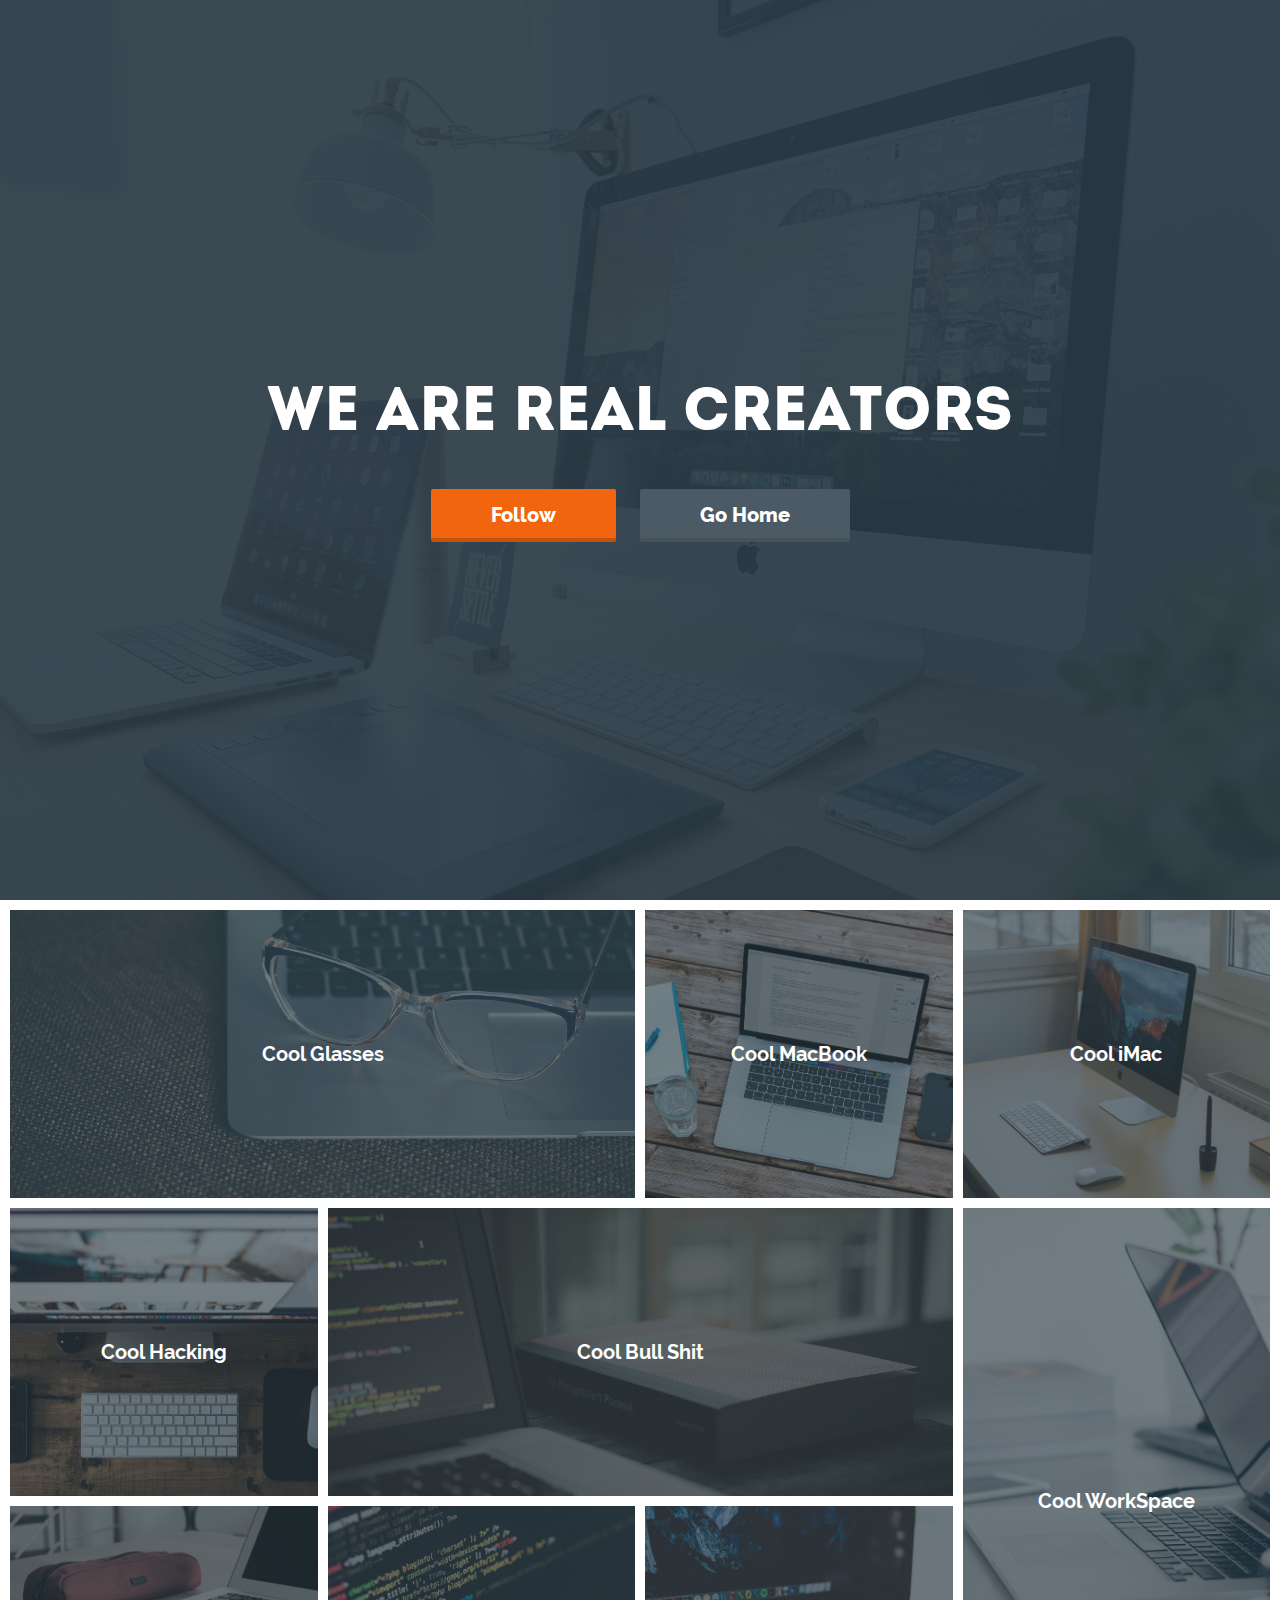
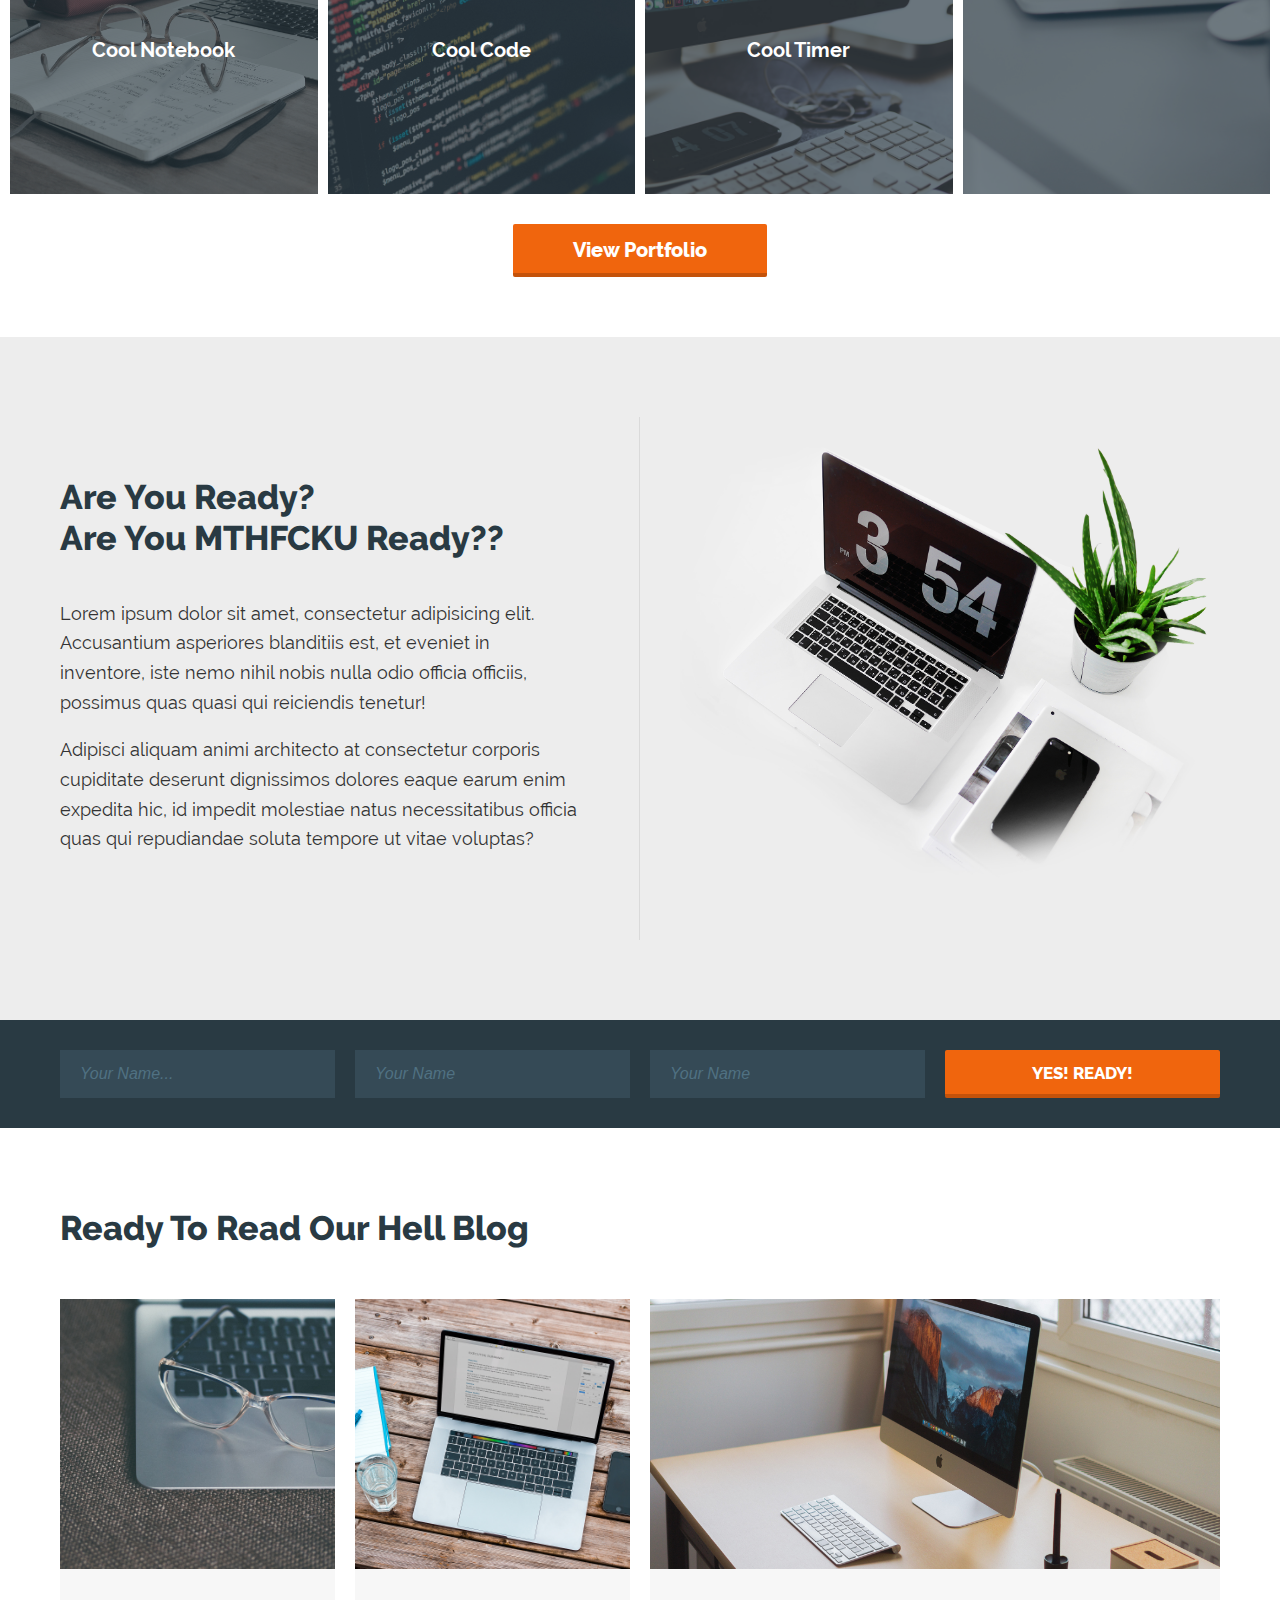
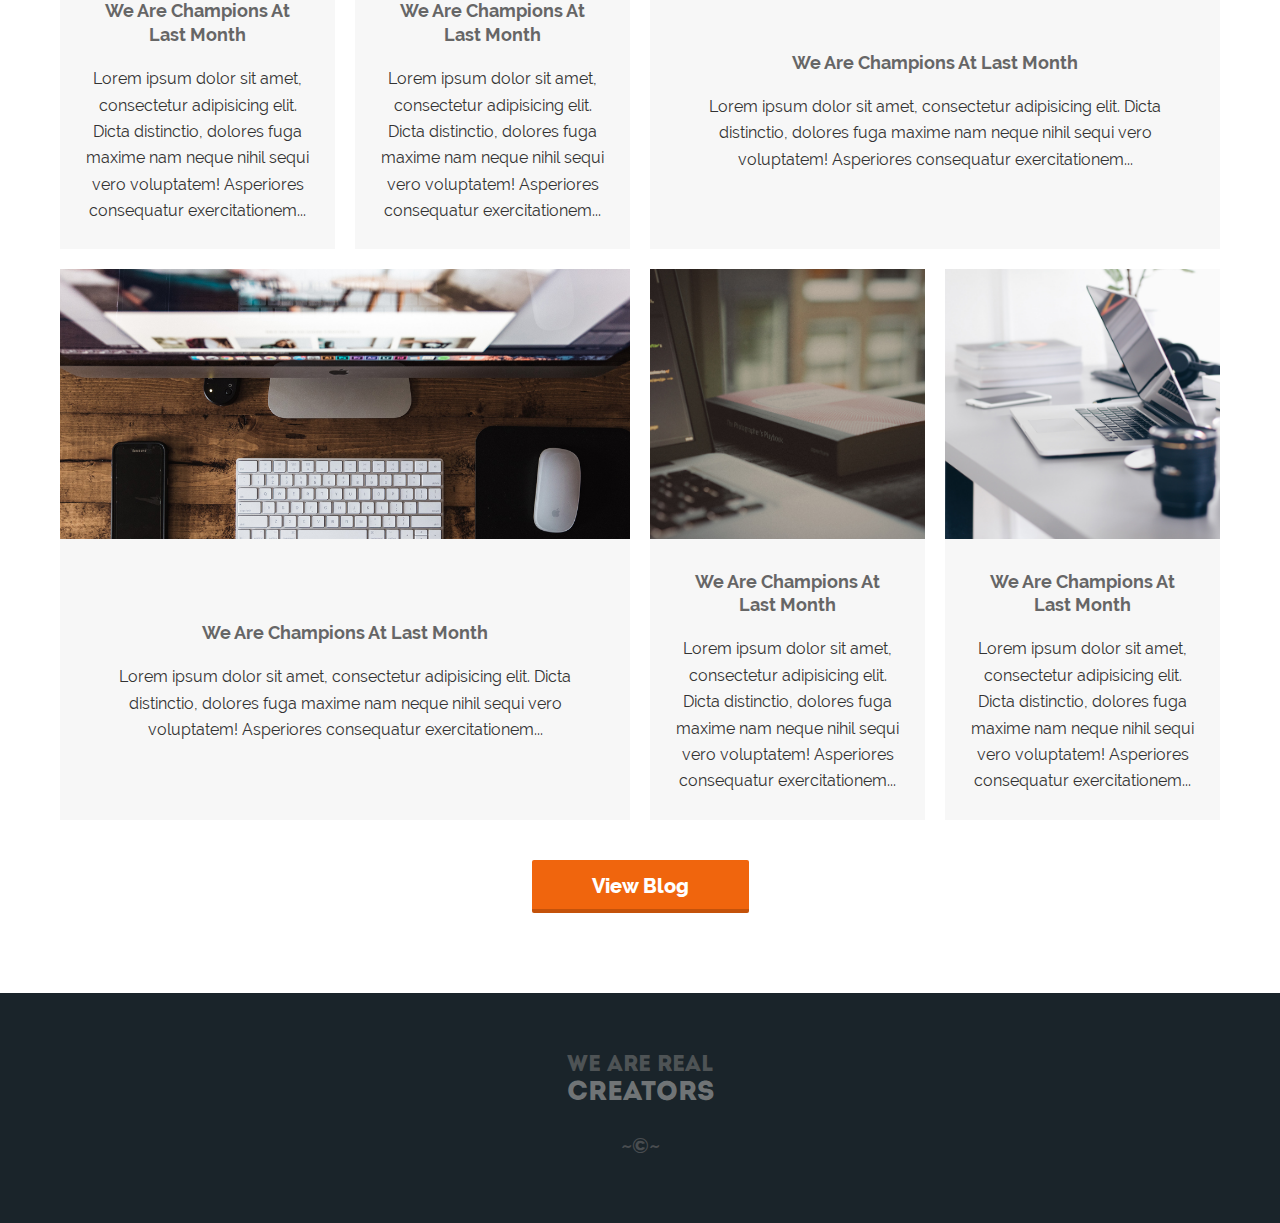
<file: GhostHostGrid/index.html>
<!DOCTYPE html>
<html lang="ru">

<head>

	<meta charset="utf-8">

	<title>Css Grid Example</title>
	<meta name="description" content="">

	<meta name="viewport" content="width=device-width, initial-scale=1, maximum-scale=1">
	<link rel="shortcut icon" href="img/favicon.ico" type="image/x-icon">
	<style>body { opacity: 0; overflow-x: hidden; } html { background-color: #fff; }</style>

	<link rel="stylesheet" href="css/libs.min.css">
	<link rel="stylesheet" href="css/main.css">

</head>

<body>

	<header class="main-header grid" style="background-image: url(img/0-header.jpg);">
		<div class="header-content grid">
			<h1>We Are Real Creators</h1>
			<div class="header-buttons">
				<a href="#" class="button">Follow</a>
				<a href="#" class="button button-gray">Go Home</a>
			</div>
		</div>
	</header>

	<section class="portfolio-section grid">
		<div class="porfolio-item grid" style="background-image: url(img/1.jpg)"><span>Cool Glasses</span></div>
		<div class="porfolio-item grid" style="background-image: url(img/2.jpg)"><span>Cool MacBook</span></div>
		<div class="porfolio-item grid" style="background-image: url(img/3.jpg)"><span>Cool iMac</span></div>
		<div class="porfolio-item grid" style="background-image: url(img/4.jpg)"><span>Cool Hacking</span></div>
		<div class="porfolio-item grid" style="background-image: url(img/5.jpg)"><span>Cool Bull Shit</span></div>
		<div class="porfolio-item grid" style="background-image: url(img/6.jpg)"><span>Cool WorkSpace</span></div>
		<div class="porfolio-item grid" style="background-image: url(img/7.jpg)"><span>Cool Notebook</span></div>
		<div class="porfolio-item grid" style="background-image: url(img/8.jpg)"><span>Cool Code</span></div>
		<div class="porfolio-item grid" style="background-image: url(img/9.jpg)"><span>Cool Timer</span></div>
		<div class="buttoncase text-center">
			<a href="#" class="button">View Portfolio</a>
		</div>
	</section>

	<section class="section-ready landing-section">
		<div class="container grid">
			<div class="ready-left">
				<h2>Are You Ready? <br> Are You MTHFCKU Ready??</h2>
				<p>Lorem ipsum dolor sit amet, consectetur adipisicing elit. Accusantium asperiores blanditiis est, et
					eveniet in inventore, iste nemo nihil nobis nulla odio officia officiis, possimus quas quasi qui
					reiciendis tenetur!</p>
				<p>Adipisci aliquam animi architecto at consectetur corporis cupiditate deserunt dignissimos dolores
					eaque earum enim expedita hic, id impedit molestiae natus necessitatibus officia quas qui
					repudiandae soluta tempore ut vitae voluptas?</p>
			</div>
			<div class="ready-right">
				<img src="img/example.jpg" alt="Example" class="img-responsive">
			</div>
		</div>
	</section>

	<section class="formsection">
		<div class="container">
			<form  class="grid">
				<div><input type="text" name="name" placeholder="Your Name..." required></div>
				<div><input type="text" name="name" placeholder="Your Name"></div>
				<div><input type="text" name="name" placeholder="Your Name"></div>
				<div><button class="button">YES! READY!</button></div>
			</form>
		</div>
	</section>

	<section class="landing-section section-blog">
		<div class="container">
			<h2>Ready To Read Our Hell Blog</h2>
			<div class="blog-home grid">
				<a href="#" class="blog-item grid">
					<span class="blog-item-img" style="background-image: url(img/1.jpg);"></span>
					<span class="blog-item-content grid">
						<h4>We Are Champions At Last Month</h4>
						<p>Lorem ipsum dolor sit amet, consectetur adipisicing elit. Dicta distinctio, dolores fuga
							maxime nam neque nihil sequi vero voluptatem! Asperiores consequatur exercitationem...</p>
					</span>
				</a>
				<a href="#" class="blog-item grid">
					<span class="blog-item-img" style="background-image: url(img/2.jpg);"></span>
					<span class="blog-item-content grid">
						<h4>We Are Champions At Last Month</h4>
						<p>Lorem ipsum dolor sit amet, consectetur adipisicing elit. Dicta distinctio, dolores fuga
							maxime nam neque nihil sequi vero voluptatem! Asperiores consequatur exercitationem...</p>
					</span>
				</a>
				<a href="#" class="blog-item grid">
					<span class="blog-item-img" style="background-image: url(img/3.jpg);"></span>
					<span class="blog-item-content grid">
						<h4>We Are Champions At Last Month</h4>
						<p>Lorem ipsum dolor sit amet, consectetur adipisicing elit. Dicta distinctio, dolores fuga
							maxime nam neque nihil sequi vero voluptatem! Asperiores consequatur exercitationem...</p>
					</span>
				</a>
				<a href="#" class="blog-item grid">
					<span class="blog-item-img" style="background-image: url(img/4.jpg);"></span>
					<span class="blog-item-content grid">
						<h4>We Are Champions At Last Month</h4>
						<p>Lorem ipsum dolor sit amet, consectetur adipisicing elit. Dicta distinctio, dolores fuga
							maxime nam neque nihil sequi vero voluptatem! Asperiores consequatur exercitationem...</p>
					</span>
				</a>
				<a href="#" class="blog-item grid">
					<span class="blog-item-img" style="background-image: url(img/5.jpg);"></span>
					<span class="blog-item-content grid">
						<h4>We Are Champions At Last Month</h4>
						<p>Lorem ipsum dolor sit amet, consectetur adipisicing elit. Dicta distinctio, dolores fuga
							maxime nam neque nihil sequi vero voluptatem! Asperiores consequatur exercitationem...</p>
					</span>
				</a>
				<a href="#" class="blog-item grid">
					<span class="blog-item-img" style="background-image: url(img/6.jpg);"></span>
					<span class="blog-item-content grid">
						<h4>We Are Champions At Last Month</h4>
						<p>Lorem ipsum dolor sit amet, consectetur adipisicing elit. Dicta distinctio, dolores fuga
							maxime nam neque nihil sequi vero voluptatem! Asperiores consequatur exercitationem...</p>
					</span>
				</a>
				<div class="buttoncase text-center">
					<a href="#" class="button">View Blog</a>
				</div>
			</div>
		</div>
	</section>

	<footer class="main-footer">
		<div class="container">
			<div class="footer-logo">
				We Are Real <span>Creators</span>
			</div>
			<div class="footer-copy">
				~&copy;~
			</div>
		</div>
	</footer>



	<script src="js/libs.min.js"></script>
	<script src="js/common.js"></script>

</body>
</html>
</file>
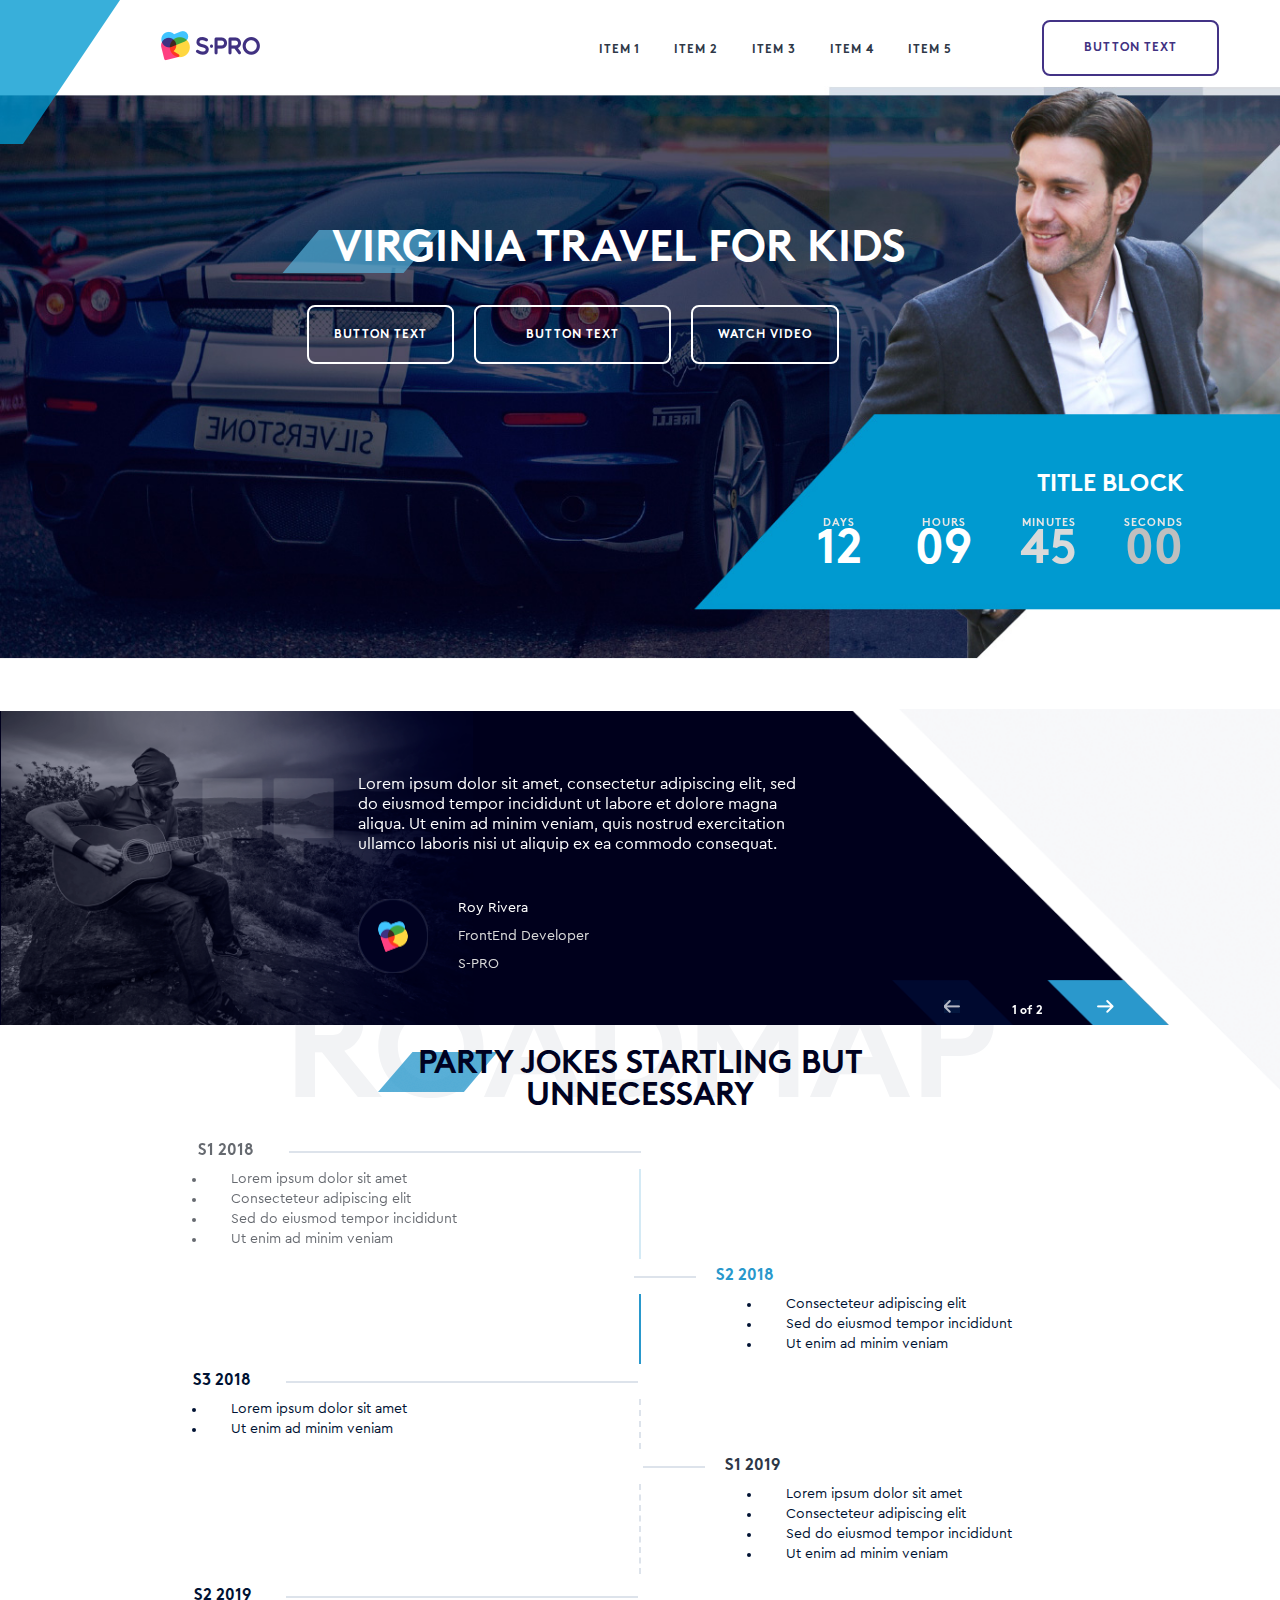
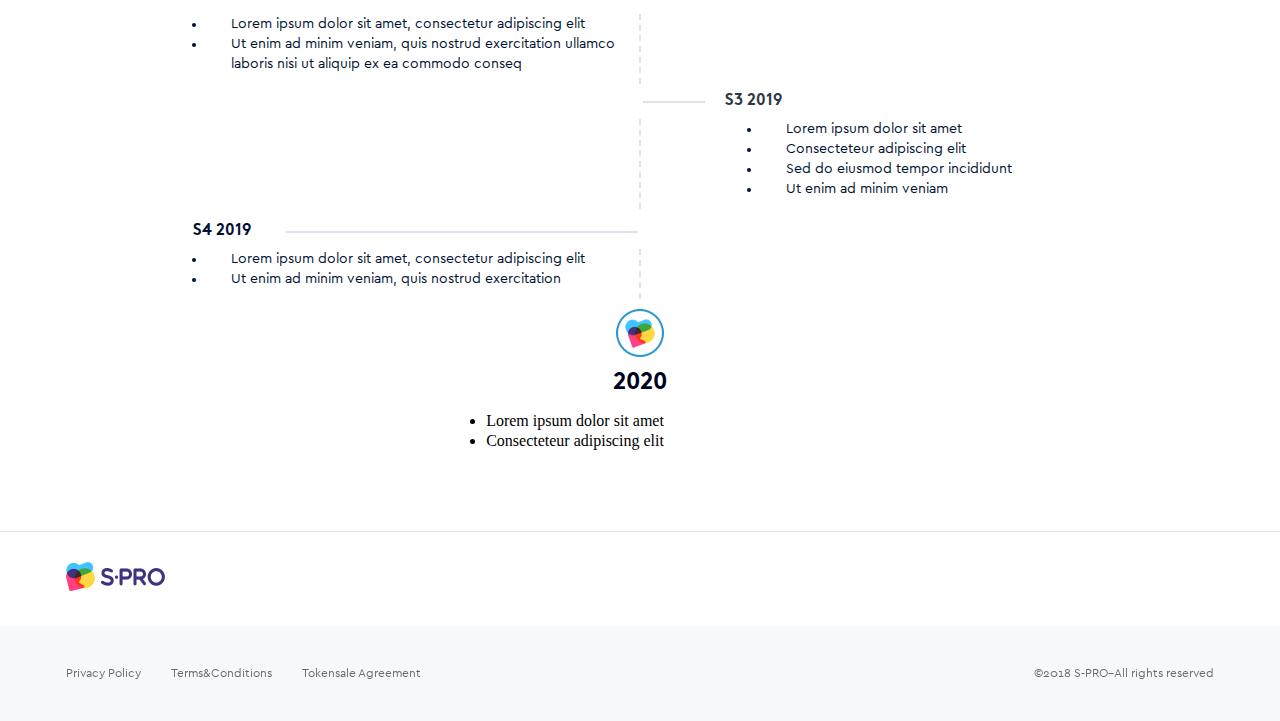
<file: S-PRO/index.html>
<!DOCTYPE html>
<html lang="en">
<head>
	<meta charset="UTF-8">
	<meta http-equiv="X-UA-Compatible" content="IE=edge">
	<meta name="viewport" content="width=device-width, initial-scale=1">
	<title>S-PRO</title>
	<link rel="stylesheet" href="https://use.fontawesome.com/releases/v5.3.1/css/all.css" integrity="sha384-mzrmE5qonljUremFsqc01SB46JvROS7bZs3IO2EmfFsd15uHvIt+Y8vEf7N7fWAU" crossorigin="anonymous">
	<link rel="stylesheet" href="css/libs.min.css">
	<link rel="stylesheet" href="css/main.css">


	<!--[if lt IE 9]>
<script src="https://oss.maxcdn.com/html5shiv/3.7.2/html5shiv.min.js"></script>
<script src="https://oss.maxcdn.com/respond/1.4.2/respond.min.js"></script>
<![endif]-->
</head>
<body>
	
<header class="header">
	<div class="header__top-image">
			<img src="img/blue-top.png" alt="">
	</div>
	<div class="container header__container">
		<div class="logo header__logo">
			<img src="img/logo.png" alt="Logo">
		</div>
		<nav class="nav">
			<a href="#" class="item nav__item">Item&nbsp;1</a>
			<a href="#" class="item nav__item">Item&nbsp;2</a>
			<a href="#" class="item nav__item">Item&nbsp;3</a>
			<a href="#" class="item nav__item">Item&nbsp;4</a>
			<a href="#" class="item nav__item">Item&nbsp;5</a>
		</nav>
		<a href="#" class="button header__buttton">Button text</a>
	</div> <!-- container -->
</header> <!-- header -->

<section class="section-btn">
	<img src="img/section-button-bg.jpg" alt="" class="img section-btn__img">
	<div class="h1-block section-btn__h1-block">
		<h1 class="h1 section-btn__h1">Virginia travel for kids</h1>
	</div>
	<div class="btn-block section-btn__btn-block">
		<a href="#" class="button section-btn__buttton section-btn__buttton-small"><i class="fas fa-cloud-download-alt"></i> Button text</a>
		<a href="#" class="button section-btn__buttton section-btn__buttton-big"><i class="fas fa-cloud-download-alt"></i> Button text</a>
		<a href="#" class="button section-btn__buttton section-btn__buttton-small"><i class="far fa-play-circle"></i> Watch video</a>
	</div>
	<div class="title-block section-btn__title-block">
		<h2 class="h2 section-btn__h2">Title block</h2>
		<div class="title-block__values-block">
			<div class="title-block__values">
				<span class="title-block__data-name">&nbsp;&nbsp;days&nbsp;&nbsp;</span>
				<span class="title-block__data-value">12</span>
			</div>
			<div class="title-block__values">
				<span class="title-block__data-name">hours</span>
				<span class="title-block__data-value">09</span>
			</div>
			<div class="title-block__values">
				<span class="title-block__data-name">minutes</span>
				<span class="title-block__data-value title-block__data-value_darker">45</span>
			</div>
			<div class="title-block__values">
				<span class="title-block__data-name">seconds</span>
				<span class="title-block__data-value title-block__data-value_more-darker">00</span>
			</div>
		</div>
	</div> <!-- title-block -->

</section> <!-- section-btn -->

<section class="slider-section">
	<div class="slider-block slider-section__slider-block owl-carousel">
		<div>
			<img src="img/slider-img.png" alt="" class="slider-block__img">
			<div class=" content slider-block__content">
				<p class="slider-block__quote">Lorem ipsum dolor sit amet, consectetur adipiscing elit, sed do eiusmod tempor incididunt ut labore et dolore magna aliqua. Ut enim ad minim veniam, quis nostrud exercitation ullamco laboris nisi ut aliquip ex ea commodo consequat.</p>
				<img src="img/logo-slider.png" alt="" class="slider-block__logo">
				<div class="caption slider-block__caption">
					<p class="slider-block__name">Roy Rivera</p>
					<p class="slider-block__position">FrontEnd Developer</p>
					<p class="slider-block__company">S-PRO</p>
				</div>
			</div>
		</div>
		<div>
			<img src="img/slider-img.png" alt="" class="slider-block__img">
		</div>
	</div> <!-- slider-block -->
	<p class="slideCounter">№1 из N</p>
	<div class="triangle-block">
		<img src="img/gray-slider-section.png" alt="" class="triangle-block__img">
	</div>

</section> <!-- slider-section -->

<section class="roadmap">
	<div class=" title roadmap__title">
		<div class="title1 roadmap__title1">
			<p class="big-title">Roadmap</p>
		</div>
		<div class="title2 roadmap__title2">
			<p class="small-title">Party Jokes Startling But Unnecessary</p>
		</div>
	</div>
	<div class="container roadmap__container">
		<div class="content content1 roadmap__content1">
			<div class="unit unit-left content1__unit-left">
				<span class="span content__span content1__span">S1&nbsp;2018</span>
				<hr class="hr content__hr content1__hr">
				<i class="fas fa-check-circle content1__fa-check-circle"></i>
			</div>
			<div class="unit unit-right content1__unit-right">
			</div>
		</div> <!-- content1 -->
		<div class="content content2 roadmap__content2">
			<div class="unit unit-left content2__unit-left">
				<ul class="roadmap__ul content2__ul">
					<li>Lorem ipsum dolor sit amet</li>
					<li>Consecteteur adipiscing elit</li>
					<li>Sed do eiusmod tempor incididunt</li>
					<li>Ut enim ad minim veniam</li>
				</ul>
			</div>
			<div class="unit unit-right content2__unit-right">
			</div>
		</div> <!-- content2 -->
		<div class="content content3 roadmap__content3">
			<div class="unit unit-left content3__unit-left">
			</div>
			<div class="unit unit-right content3__unit-right">
				<i class="far fa-dot-circle content3__fa-dot-circle"></i>
				<hr class="hr content__hr content3__hr">
				<span class="span content__span content3__span">S2&nbsp;2018</span>
			</div>
		</div> <!-- content3 -->
		<div class="content content4 roadmap__content4">
			<div class="unit unit-left content4__unit-left">
			</div>
			<div class="unit unit-right content4__unit-right">
				<ul class="roadmap__ul content4__ul">
					<li>Consecteteur adipiscing elit</li>
					<li>Sed do eiusmod tempor incididunt</li>
					<li>Ut enim ad minim veniam</li>
				</ul>
			</div>
		</div> <!-- content4 -->
		<div class="content content5 roadmap__content5">
			<div class="unit unit-left content5__unit-left">
				<span class="span content__span content5__span">S3&nbsp;2018</span>
				<hr class="hr content__hr content5__hr">
				<i class="fas fa-circle content5__fa-circle"></i>
			</div>
			<div class="unit unit-right content5__unit-right">
			</div>
		</div> <!-- content5 -->
		<div class="content content6 roadmap__content6">
			<div class="unit unit-left content6__unit-left">
				<ul class="roadmap__ul content6__ul">
					<li>Lorem ipsum dolor sit amet</li>
					<li>Ut enim ad minim veniam</li>
				</ul>
			</div>
			<div class="unit unit-right content6__unit-right">
			</div>
		</div> <!-- content6 -->
		<div class="content content7 roadmap__content7">
			<div class="unit unit-left content7__unit-left">
			</div>
			<div class="unit unit-right content7__unit-right">
				<i class="fas fa-circle content7__fa-circle"></i>
				<hr class="hr content__hr content7__hr">
				<span class="span content__span content7__span">S1&nbsp;2019</span>
			</div>
		</div><!--  content7 -->
		<div class="content content8 roadmap__content8">
			<div class="unit unit-left content8__unit-left">
			</div>
			<div class="unit unit-right content8__unit-right">
				<ul class="roadmap__ul content8__ul">
					<li>Lorem ipsum dolor sit amet</li>
					<li>Consecteteur adipiscing elit</li>
					<li>Sed do eiusmod tempor incididunt</li>
					<li>Ut enim ad minim veniam</li>
				</ul>
			</div>
		</div> <!-- content8 -->
		<div class="content content9 roadmap__content9">
			<div class="unit unit-left content9__unit-left">
				<span class="span content__span content9__span">S2&nbsp;2019</span>
				<hr class="hr content__hr content9__hr">
				<i class="fas fa-circle content9__fa-circle"></i>
			</div>
			<div class="unit unit-right content9__unit-right">
			</div>
		</div> <!-- content9 -->
		<div class="content content10 roadmap__content10">
			<div class="unit unit-left content10__unit-left">
				<ul class="roadmap__ul content10__ul">
					<li>Lorem ipsum dolor sit amet, consectetur adipiscing elit</li>
					<li>Ut enim ad minim veniam, quis nostrud exercitation ullamco laboris nisi ut aliquip ex ea commodo conseq </li>
				</ul>
			</div>
			<div class="unit unit-right content10__unit-right">
			</div>
		</div> <!-- content10 -->
		<div class="content content11 roadmap__content11">
			<div class="unit unit-left content11__unit-left">
			</div>
			<div class="unit unit-right content11__unit-right">
				<i class="fas fa-circle content11__fa-circle"></i>
				<hr class="hr content__hr content11__hr">
				<span class="span content__span content11__span">S3&nbsp;2019</span>
			</div>
		</div><!--  content11 -->
		<div class="content content12 roadmap__content12">
			<div class="unit unit-left content12__unit-left">
			</div>
			<div class="unit unit-right content12__unit-right">
				<ul class="roadmap__ul content12__ul">
					<li>Lorem ipsum dolor sit amet</li>
					<li>Consecteteur adipiscing elit</li>
					<li>Sed do eiusmod tempor incididunt</li>
					<li>Ut enim ad minim veniam</li>
				</ul>
			</div>
		</div> <!-- content12 -->
		<div class="content content13 roadmap__content13">
			<div class="unit unit-left content13__unit-left">
				<span class="span content__span content13__span">S4&nbsp;2019</span>
				<hr class="hr content__hr content13__hr">
				<i class="fas fa-circle content13__fa-circle"></i>
			</div>
			<div class="unit unit-right content13__unit-right">
			</div>
		</div> <!-- content13 -->
		<div class="content content14 roadmap__content14">
			<div class="unit unit-left content14__unit-left">
				<ul class="roadmap__ul content14__ul">
					<li>Lorem ipsum dolor sit amet, consectetur adipiscing elit</li>
					<li>Ut enim ad minim veniam, quis nostrud exercitation</li>
				</ul>
			</div>
			<div class="unit unit-right content14__unit-right">
			</div>
		</div> <!-- content14 -->
		<div class="content content15 roadmap__content15">
			<img src="img/logo-roadmap.png" alt="" class="content15__img">
			<p class="content15__p">2020</p>
			<ul class="content15__ul">
				<li>Lorem ipsum dolor sit amet</li>
				<li>Consecteteur adipiscing elit</li>
			</ul>
		</div>

	</div> <!-- container -->
</section>  <!-- roadmap -->


<section class="social">
	<div class="container social__container">
		<div class="logo social__logo">
			<img src="img/logo.png" alt="Logo">
		</div>
		<ul class="social-icons social__social-icons">
			<li>
				<a href="#" class="item social-icons__item"><i class="fab fa-telegram-plane"></i></a>
			</li>
			<li>
				<a href="#" class="item social-icons__item"><i class="fab fa-twitter"></i></a>
			</li>
			<li>
				<a href="#" class="item social-icons__item"><i class="fab fa-linkedin-in"></i></a>
			</li>
			<li>
				<a href="#" class="item social-icons__item"><i class="fab fa-facebook-f"></i></a>
			</li>
			<li>
				<a href="#" class="item social-icons__item"><i class="fab fa-medium-m"></i></a>
			</li>
			<li>
				<a href="#" class="item social-icons__item"><i class="fab fa-reddit-alien"></i></a>
			</li>
			<li>
				<a href="#" class="item social-icons__item"><i class="fab fa-btc"></i></a>
			</li>
			<li>
				<a href="#" class="item social-icons__item"><i class="fab fa-github"></i></a>
			</li>
		</ul>			
	</div> <!-- container -->
</section> <!-- social -->

<footer class="footer">
	<div class="container footer__container">
		<div class="footer__links">
			<a href="#" class="footer-link">Privacy Policy</a>
			<a href="#" class="footer-link">Terms&amp;Conditions</a>
			<a href="#" class="footer-link">Tokensale Agreement</a>
		</div>
		<p class="footer-copyright">&copy;2018&nbsp;S-PRO&ndash;All rights reserved</p>
	</div> <!-- container -->
</footer> <!-- footer -->




	<script src="js/libs.min.js"></script>
	<script src="js/common.js"></script>
</body>
</html>
</file>
<file: GhostHostGrid/css/main.css>
@font-face {
  font-family: 'raleway-grid';
  src: url("../fonts/RalewayRegular.woff") format("woff"); }

@font-face {
  font-family: 'raleway-grid';
  src: url("../fonts/RalewayBold.woff") format("woff");
  font-weight: bold; }

@font-face {
  font-family: 'raleway-grid';
  src: url("../fonts/RalewayExtraBold.woff") format("woff");
  font-weight: 800; }

@font-face {
  font-family: 'intro-grid';
  src: url("../fonts/IntroRegular.woff") format("woff"); }

* {
  -webkit-box-sizing: border-box;
          box-sizing: border-box; }
  *:before, *:after {
    -webkit-box-sizing: border-box;
            box-sizing: border-box; }

html, body {
  height: 100%; }

body {
  font-size: 16px;
  min-width: 320px;
  position: relative;
  line-height: 1.65;
  font-family: raleway-grid, sans-serif;
  overflow-x: hidden;
  opacity: 1;
  color: #333; }

.img-responsive {
  display: block;
  max-width: 100%;
  height: auto; }

.text-center {
  text-align: center; }

.grid {
  display: grid; }

.main-header {
  min-height: 100vh;
  -webkit-background-size: cover;
          background-size: cover;
  background-position: center;
  position: relative;
  -webkit-align-content: center;
      -ms-flex-line-pack: center;
          align-content: center; }
  .main-header::before {
    content: '';
    position: absolute;
    top: 0;
    left: 0;
    right: 0;
    bottom: 0;
    background-color: #293A43;
    opacity: .92; }

.header-content {
  z-index: 1;
  color: #fff;
  text-align: center;
  padding: 60px 20px; }
  .header-content h1 {
    font-size: 60px;
    font-family: intro-grid, sans-serif;
    font-weight: normal;
    margin: 20px 0;
    line-height: 1.5; }
  .header-content .button {
    margin: 10px; }

.button {
  display: inline-block;
  border: none;
  color: #fff;
  text-decoration: none;
  background-color: #F0650D;
  padding: 10px 60px;
  font-size: 20px;
  font-weight: 800;
  -webkit-border-radius: 2px;
          border-radius: 2px;
  text-align: center;
  position: relative;
  outline: none;
  -webkit-transition: background-color .1s ease;
  -o-transition: background-color .1s ease;
  transition: background-color .1s ease;
  cursor: pointer; }
  .button::after {
    -webkit-transition: background-color .2s ease;
    -o-transition: background-color .2s ease;
    transition: background-color .2s ease;
    position: absolute;
    content: '';
    height: 4px;
    bottom: 0;
    width: 100%;
    background-color: black;
    opacity: .18;
    -webkit-border-bottom-left-radius: 2px;
            border-bottom-left-radius: 2px;
    -webkit-border-bottom-right-radius: 2px;
            border-bottom-right-radius: 2px;
    left: 0; }
  .button:focus, .button:hover {
    text-decoration: none;
    color: #fff; }
  .button:hover {
    background-color: #f37423; }
    .button:hover::after {
      opacity: .22; }
  .button:active {
    background-color: #d85b0c; }
    .button:active::after {
      opacity: .32; }
  .button.button-gray {
    background-color: #4B5A65; }
    .button.button-gray::after {
      background-color: #2a3339; }
    .button.button-gray:hover {
      background-color: #566774; }
      .button.button-gray:hover::after {
        opacity: .22; }
    .button.button-gray:active {
      background-color: #404d56; }
      .button.button-gray:active::after {
        opacity: .32; }

.portfolio-section {
  padding: 10px;
  grid-template-columns: repeat(4, 1fr);
  grid-gap: 10px; }

.porfolio-item {
  min-height: 32vh;
  -webkit-background-size: cover;
          background-size: cover;
  background-position: center;
  text-align: center;
  -webkit-align-content: center;
      -ms-flex-line-pack: center;
          align-content: center;
  padding: 20px;
  font-size: 20px;
  font-weight: bold;
  color: #fff;
  position: relative;
  -webkit-transition: color .5s ease;
  -o-transition: color .5s ease;
  transition: color .5s ease;
  cursor: pointer; }
  .porfolio-item:hover {
    color: #F0650D; }
    .porfolio-item:hover::before {
      opacity: .85; }
  .porfolio-item::before {
    content: '';
    position: absolute;
    top: 0;
    left: 0;
    right: 0;
    bottom: 0;
    background-color: #293A43;
    opacity: .65;
    -webkit-transition: opacity .5s ease;
    -o-transition: opacity .5s ease;
    transition: opacity .5s ease; }
  .porfolio-item > * {
    z-index: 1; }
  .porfolio-item:nth-child(1) {
    grid-column: 1 / 3; }
  .porfolio-item:nth-child(5) {
    grid-column: 2 / 4; }
  .porfolio-item:nth-child(6) {
    grid-column: 4;
    grid-row: 2 / 4; }

.buttoncase {
  grid-column: 1 / 5;
  padding: 20px 20px 50px; }

.container {
  max-width: 1200px;
  margin: auto;
  padding: 0 20px; }

.landing-section {
  padding: 80px 0; }
  .landing-section h2 {
    font-size: 34px;
    font-weight: 800;
    color: #293A43;
    line-height: 1.2; }

.section-ready {
  background-color: #EDEDED; }
  .section-ready .container {
    grid-template-columns: 1fr 1fr; }

.ready-left {
  border-right: 1px solid #dadada;
  font-size: 18px;
  padding-top: 60px;
  padding-bottom: 60px;
  padding-right: 60px; }
  .ready-left h2 {
    margin-top: 0;
    margin-bottom: 40px; }

.ready-right {
  padding-left: 40px; }

.formsection {
  padding: 30px 0;
  background-color: #293A43; }
  .formsection input {
    background-color: #354a56; }
  .formsection form {
    grid-gap: 20px;
    grid-template-columns: repeat(4, 1fr); }
  .formsection .button {
    font-size: 17px;
    padding: 14.5px;
    width: 100%; }

input, textarea {
  border: none;
  padding: 15px 20px;
  width: 100%;
  font-family: Arial, sans-serif;
  font-style: italic;
  outline: none;
  -webkit-transition: background-color .25s ease;
  -o-transition: background-color .25s ease;
  transition: background-color .25s ease; }
  input:focus, textarea:focus {
    background-color: #EDEDED; }
  input::-webkit-input-placeholder, textarea::-webkit-input-placeholder {
    color: #507182; }
  input::-moz-placeholder, textarea::-moz-placeholder {
    color: #507182; }
  input:-ms-input-placeholder, textarea:-ms-input-placeholder {
    color: #507182; }
  input::-ms-input-placeholder, textarea::-ms-input-placeholder {
    color: #507182; }
  input::placeholder, textarea::placeholder {
    color: #507182; }

.section-blog h2 {
  margin-top: 0;
  margin-bottom: 50px; }

.section-blog .buttoncase {
  padding-bottom: 0; }

.blog-home {
  grid-gap: 20px;
  grid-template-columns: repeat(4, 1fr); }

.blog-item {
  background-color: #f7f7f7;
  text-decoration: none;
  grid-template-rows: 1fr 1fr;
  -webkit-transition: background-color .25s ease;
  -o-transition: background-color .25s ease;
  transition: background-color .25s ease;
  overflow: hidden;
  color: #333; }
  .blog-item:nth-child(3) {
    grid-column: 3 / 5; }
  .blog-item:nth-child(4) {
    grid-column: 1 / 3; }
  .blog-item:hover {
    background-color: #EDEDED; }
    .blog-item:hover h4 {
      color: #293A43; }
    .blog-item:hover .blog-item-img {
      -webkit-transform: scale(1.05) translateY(-6.5px);
          -ms-transform: scale(1.05) translateY(-6.5px);
              transform: scale(1.05) translateY(-6.5px); }
  .blog-item-img {
    height: 270px;
    -webkit-background-size: cover;
            background-size: cover;
    background-position: center;
    -webkit-transition: -webkit-transform .25s ease;
    transition: -webkit-transform .25s ease;
    -o-transition: transform .25s ease;
    transition: transform .25s ease;
    transition: transform .25s ease, -webkit-transform .25s ease; }
  .blog-item-content {
    padding: 25px;
    text-align: center;
    -webkit-align-content: center;
        -ms-flex-line-pack: center;
            align-content: center; }
    .blog-item-content h4 {
      font-size: 18px;
      color: #666;
      line-height: 1.3;
      margin: 0;
      -webkit-transition: color .25s ease;
      -o-transition: color .25s ease;
      transition: color .25s ease; }
    .blog-item-content p {
      margin-top: 20px;
      margin-bottom: 0; }

.main-footer {
  padding: 60px 0;
  background-color: #1a242a;
  text-align: center;
  color: #4e5355; }

.footer-logo {
  font-family: intro-grid, sans-serif;
  font-size: 22px;
  line-height: 1.16; }
  .footer-logo span {
    display: block;
    color: #707476;
    font-size: 27px; }

.footer-copy {
  font-size: 20px;
  font-weight: bold;
  color: #494d50;
  margin-top: 20px; }

/*==========  Desktop First  ==========*/
/* Large Devices, Wide Screens */
@media only screen and (max-width: 1200px) {
  .blog-home {
    grid-template-columns: repeat(3, 1fr); }
    .blog-home .buttoncase {
      grid-column: 1 / 4; }
  .blog-item:nth-child(3) {
    grid-column: 2 / 3;
    grid-row: 1; }
  .blog-item:nth-child(4) {
    grid-column: 1 / 2;
    grid-row: 2; } }

/* Medium Devices, Desktops */
@media only screen and (max-width: 992px) {
  .button {
    font-size: 18px; }
  .buttoncase {
    grid-column: 1 / 4; }
  .header-content h1 {
    font-size: 50px;
    line-height: 1.3; }
  .portfolio-section {
    grid-template-columns: repeat(3, 1fr); }
  .porfolio-item {
    min-height: 40vh;
    font-size: 16px; }
    .porfolio-item:nth-child(4) {
      grid-column: 2 / 4; }
    .porfolio-item:nth-child(5) {
      grid-column: 1 / 3;
      grid-row: initial; }
    .porfolio-item:nth-child(6) {
      grid-column: initial;
      grid-row: initial; }
  .blog-home {
    grid-template-columns: repeat(2, 1fr); }
    .blog-home .buttoncase {
      grid-column: 1 / 3; } }

/* Small Devices, Tablets */
@media only screen and (max-width: 768px) {
  .header-content {
    padding: 40px 20px; }
    .header-content h1 {
      font-size: 50px; }
  .landing-section {
    padding: 50px 0; }
    .landing-section h2 {
      text-align: center;
      font-size: 25px;
      margin-bottom: 25px; }
  .section-ready .container {
    grid-template-columns: 1fr; }
    .section-ready .container > div {
      padding: 0 8%; }
      .section-ready .container > div.ready-left {
        border: none; }
  .formsection form {
    grid-template-columns: repeat(2, 1fr); }
  .blog-home {
    grid-template-columns: 1fr; }
    .blog-home .buttoncase {
      grid-column: 1 / 2; }
  .blog-item:nth-child(3) {
    grid-column: initial; }
  .blog-item:nth-child(4) {
    grid-column: initial; } }

/* Extra Small Devices, Phones */
@media only screen and (max-width: 480px) {
  .header-content h1 {
    font-size: 40px; }
  .portfolio-section {
    grid-template-columns: 1fr; }
    .portfolio-section .porfolio-item {
      min-height: 50vh; }
      .portfolio-section .porfolio-item:nth-child(1) {
        grid-column: initial; }
      .portfolio-section .porfolio-item:nth-child(4) {
        grid-column: initial; }
      .portfolio-section .porfolio-item:nth-child(5) {
        grid-column: initial; }
  .buttoncase {
    grid-column: 1 / 2; }
  .formsection form {
    grid-template-columns: 1fr; }
  .main-footer {
    padding: 40px 0; }
  .footer-copy {
    margin-top: 10px; } }

/* Custom, iPhone Retina */
@media only screen and (max-width: 320px) {
  /**/ }

/*==========  Mobile First  ==========*/
/* Custom, iPhone Retina */
@media only screen and (min-width: 320px) {
  /**/ }

/* Extra Small Devices, Phones */
@media only screen and (min-width: 480px) {
  /**/ }

/* Small Devices, Tablets */
@media only screen and (min-width: 768px) {
  /**/ }

/* Medium Devices, Desktops */
@media only screen and (min-width: 992px) {
  /**/ }

/* Large Devices, Wide Screens */
@media only screen and (min-width: 1200px) {
  /**/ }
</file>
<file: S-PRO/css/main.css>
@font-face {
  font-family: Cera;
  src: url(../fonts/Cera/Cera-Regular.ttf) format("truetype"); }

@font-face {
  font-family: Brown;
  src: url(../fonts/Brown_Bold/Brown_Bold.ttf) format("truetype");
  src: url(../fonts/Brown_Bold/Brown-Bold.otf) format("opentype"); }

html {
  font-size: 16px; }

body {
  margin: 0;
  padding: 0;
  background: #fff; }

.container {
  max-width: 1148px;
  margin: 0 auto;
  height: 100%;
  min-height: inherit;
  overflow: hidden;
  padding: 10px; }

.header {
  position: relative; }
  .header .header__top-image {
    position: absolute;
    top: 0;
    left: 0;
    z-index: 5; }
  .header .header__container {
    display: -webkit-box;
    display: -webkit-flex;
    display: -ms-flexbox;
    display: flex;
    -webkit-justify-content: space-around;
        -ms-flex-pack: distribute;
            justify-content: space-around;
    -webkit-flex-wrap: wrap;
        -ms-flex-wrap: wrap;
            flex-wrap: wrap;
    -webkit-box-align: center;
    -webkit-align-items: center;
        -ms-flex-align: center;
            align-items: center;
    padding: 20px 10px 10px 20px; }
    .header .header__container .logo {
      -webkit-box-flex: 1;
      -webkit-flex: 1 1 200px;
          -ms-flex: 1 1 200px;
              flex: 1 1 200px; }
      @media only screen and (max-width: 1330px) {
        .header .header__container .logo {
          margin-left: 90px; } }
    .header .header__container .item {
      text-decoration: none;
      text-transform: uppercase; }
      .header .header__container .item:hover {
        text-decoration: underline; }
    @media only screen and (max-width: 670px) {
      .header .header__container .nav {
        margin-left: 90px; } }
    .header .header__container .nav .nav__item {
      font-family: Brown, sans-serif;
      font-size: 0.75rem;
      color: #2e3847;
      margin-left: 30px;
      letter-spacing: 1px;
      cursor: pointer; }
      .header .header__container .nav .nav__item:first-child {
        margin-left: 0; }
    .button {
      font-family: Brown, sans-serif;
      font-size: 0.75rem;
      text-transform: uppercase;
      letter-spacing: 1px;
      -webkit-border-radius: 8px;
              border-radius: 8px;
      cursor: pointer;
      text-decoration: none;
      -webkit-transition: all 1s;
      -o-transition: all 1s;
      transition: all 1s; }
    .header .header__container .header__buttton {
      margin-left: 90px;
      padding: 20px 40px;
      border: 2px solid #433386;
      color: #413281; }
      .header .header__container .header__buttton:hover {
        color: #58afd7;
        border: 2px solid #58afd7; }
      @media only screen and (max-width: 670px) {
        .header .header__container .header__buttton {
          margin-top: 20px; } }
      @media only screen and (max-width: 600px) {
        .header .header__container .header__buttton {
          margin-left: 0; } }

.section-btn {
  position: relative;
  margin-bottom: 45px; }
  @media only screen and (max-width: 500px) {
    .section-btn {
      margin-bottom: 20px; } }
  .section-btn .section-btn__img {
    width: 100%;
    height: auto; }
  .section-btn .section-btn__h1-block {
    position: absolute;
    top: 33%;
    left: 22%;
    background: url(../img/rectangle-section-btn.png) left bottom no-repeat; }
    @media only screen and (max-width: 1400px) {
      .section-btn .section-btn__h1-block {
        top: 25%; } }
    @media only screen and (max-width: 1150px) {
      .section-btn .section-btn__h1-block {
        top: 15%; } }
    @media only screen and (max-width: 950px) {
      .section-btn .section-btn__h1-block {
        left: 15%; } }
    @media only screen and (max-width: 850px) {
      .section-btn .section-btn__h1-block {
        left: 10%; } }
    @media only screen and (max-width: 750px) {
      .section-btn .section-btn__h1-block {
        top: 12%;
        left: 8%; } }
    @media only screen and (max-width: 550px) {
      .section-btn .section-btn__h1-block {
        top: 9%; } }
    @media only screen and (max-width: 480px) {
      .section-btn .section-btn__h1-block {
        top: 5%; } }
    .section-btn .section-btn__h1-block .section-btn__h1 {
      font-family: Brown, sans-serif;
      font-size: 2.75rem;
      text-transform: uppercase;
      color: #fff;
      margin: 0 0 0 50px; }
      @media only screen and (max-width: 750px) {
        .section-btn .section-btn__h1-block .section-btn__h1 {
          font-size: 2rem; } }
      @media only screen and (max-width: 550px) {
        .section-btn .section-btn__h1-block .section-btn__h1 {
          font-size: 1.5rem; } }
      @media only screen and (max-width: 480px) {
        .section-btn .section-btn__h1-block .section-btn__h1 {
          font-size: 1rem; } }
  .btn-block {
    display: -webkit-box;
    display: -webkit-flex;
    display: -ms-flexbox;
    display: flex;
    -webkit-flex-wrap: wrap;
        -ms-flex-wrap: wrap;
            flex-wrap: wrap;
    -webkit-box-align: center;
    -webkit-align-items: center;
        -ms-flex-align: center;
            align-items: center; }
  .section-btn .section-btn__btn-block {
    position: absolute;
    top: 45%;
    left: 24%; }
    @media only screen and (max-width: 1400px) {
      .section-btn .section-btn__btn-block {
        top: 38%; } }
    @media only screen and (max-width: 1150px) {
      .section-btn .section-btn__btn-block {
        top: 32%; } }
    @media only screen and (max-width: 950px) {
      .section-btn .section-btn__btn-block {
        left: 18%; } }
    @media only screen and (max-width: 850px) {
      .section-btn .section-btn__btn-block {
        left: 12%; } }
    @media only screen and (max-width: 550px) {
      .section-btn .section-btn__btn-block {
        top: 28%; } }
    @media only screen and (max-width: 480px) {
      .section-btn .section-btn__btn-block {
        top: 20%; } }
    @media only screen and (max-width: 370px) {
      .section-btn .section-btn__btn-block {
        top: 24%; } }
    .section-btn .section-btn__btn-block .fas, .section-btn .section-btn__btn-block .far {
      font-size: 1rem; }
      @media only screen and (max-width: 550px) {
        .section-btn .section-btn__btn-block .fas, .section-btn .section-btn__btn-block .far {
          font-size: 0.8rem; } }
    .section-btn .section-btn__btn-block .section-btn__buttton {
      margin-left: 0px;
      margin-right: 20px;
      margin-bottom: 10px;
      border: 2px solid #fff;
      color: #fff; }
      .section-btn .section-btn__btn-block .section-btn__buttton:hover {
        color: #413281;
        background: #fff; }
    .section-btn .section-btn__btn-block .section-btn__buttton-small {
      padding: 20px 25px; }
      @media only screen and (max-width: 750px) {
        .section-btn .section-btn__btn-block .section-btn__buttton-small {
          font-size: 0.6rem;
          padding: 10px 20px; } }
      @media only screen and (max-width: 480px) {
        .section-btn .section-btn__btn-block .section-btn__buttton-small {
          font-size: 0.5rem;
          padding: 5px 10px; } }
    .section-btn .section-btn__btn-block .section-btn__buttton-big {
      padding: 20px 50px; }
      @media only screen and (max-width: 750px) {
        .section-btn .section-btn__btn-block .section-btn__buttton-big {
          font-size: 0.6rem;
          padding: 10px 30px; } }
      @media only screen and (max-width: 480px) {
        .section-btn .section-btn__btn-block .section-btn__buttton-big {
          font-size: 0.5rem;
          padding: 5px 20px; } }
  .section-btn .title-block {
    position: absolute;
    bottom: 15%;
    right: 10%; }
    @media only screen and (max-width: 1500px) {
      .section-btn .title-block {
        right: 4%; } }
    @media only screen and (max-width: 1270px) {
      .section-btn .title-block {
        bottom: 12%;
        right: 2%; } }
    @media only screen and (max-width: 750px) {
      .section-btn .title-block {
        bottom: 10%;
        right: 0%; } }
    @media only screen and (max-width: 650px) {
      .section-btn .title-block {
        bottom: 13%; } }
    @media only screen and (max-width: 480px) {
      .section-btn .title-block {
        bottom: 12%; } }
    .section-btn .title-block .section-btn__h2 {
      margin: 0 0 20px 0;
      font-family: Brown, sans-serif;
      font-size: 1.5rem;
      text-transform: uppercase;
      color: #fff;
      text-align: right;
      padding-right: 45px; }
      @media only screen and (max-width: 1150px) {
        .section-btn .title-block .section-btn__h2 {
          margin: 0 0 5px 0;
          padding-right: 10px; } }
      @media only screen and (max-width: 650px) {
        .section-btn .title-block .section-btn__h2 {
          margin: 0;
          font-size: 1rem; } }
      @media only screen and (max-width: 550px) {
        .section-btn .title-block .section-btn__h2 {
          margin: 0;
          font-size: 0.8rem; } }
      @media only screen and (max-width: 400px) {
        .section-btn .title-block .section-btn__h2 {
          font-size: 0.6rem; } }
    .section-btn .title-block .title-block__values-block {
      display: -webkit-box;
      display: -webkit-flex;
      display: -ms-flexbox;
      display: flex;
      text-align: center;
      color: #fff;
      -webkit-box-align: center;
      -webkit-align-items: center;
          -ms-flex-align: center;
              align-items: center; }
      .section-btn .title-block .title-block__values-block .title-block__values {
        margin-right: 45px;
        font-family: Brown, sans-serif;
        max-width: 60px;
        display: -webkit-box;
        display: -webkit-flex;
        display: -ms-flexbox;
        display: flex;
        -webkit-flex-wrap: wrap;
            -ms-flex-wrap: wrap;
                flex-wrap: wrap;
        -webkit-box-pack: center;
        -webkit-justify-content: center;
            -ms-flex-pack: center;
                justify-content: center; }
        @media only screen and (max-width: 1150px) {
          .section-btn .title-block .title-block__values-block .title-block__values {
            margin-right: 20px; } }
        @media only screen and (max-width: 950px) {
          .section-btn .title-block .title-block__values-block .title-block__values {
            margin-right: 10px; } }
        @media only screen and (max-width: 750px) {
          .section-btn .title-block .title-block__values-block .title-block__values {
            margin-right: 5px; } }
        @media only screen and (max-width: 660px) {
          .section-btn .title-block .title-block__values-block .title-block__values {
            max-width: 50px; } }
        @media only screen and (max-width: 550px) {
          .section-btn .title-block .title-block__values-block .title-block__values {
            max-width: 40px; } }
        @media only screen and (max-width: 440px) {
          .section-btn .title-block .title-block__values-block .title-block__values {
            max-width: 30px; } }
        @media only screen and (max-width: 350px) {
          .section-btn .title-block .title-block__values-block .title-block__values {
            max-width: 25px; } }
        .section-btn .title-block .title-block__values-block .title-block__values .title-block__data-name {
          font-size: 0.6875rem;
          text-transform: uppercase;
          letter-spacing: 1px;
          -webkit-filter: brightness(90%);
                  filter: brightness(90%); }
          @media only screen and (max-width: 750px) {
            .section-btn .title-block .title-block__values-block .title-block__values .title-block__data-name {
              font-size: 0.6rem; } }
          @media only screen and (max-width: 550px) {
            .section-btn .title-block .title-block__values-block .title-block__values .title-block__data-name {
              font-size: 0.5rem; } }
          @media only screen and (max-width: 480px) {
            .section-btn .title-block .title-block__values-block .title-block__values .title-block__data-name {
              font-size: 0.4rem; } }
          @media only screen and (max-width: 440px) {
            .section-btn .title-block .title-block__values-block .title-block__values .title-block__data-name {
              font-size: 0.3rem; } }
        .section-btn .title-block .title-block__values-block .title-block__values .title-block__data-value {
          font-size: 3rem; }
          @media only screen and (max-width: 950px) {
            .section-btn .title-block .title-block__values-block .title-block__values .title-block__data-value {
              font-size: 2.2rem; } }
          @media only screen and (max-width: 750px) {
            .section-btn .title-block .title-block__values-block .title-block__values .title-block__data-value {
              font-size: 2rem; } }
          @media only screen and (max-width: 660px) {
            .section-btn .title-block .title-block__values-block .title-block__values .title-block__data-value {
              font-size: 1rem; } }
          @media only screen and (max-width: 550px) {
            .section-btn .title-block .title-block__values-block .title-block__values .title-block__data-value {
              font-size: 0.9rem; } }
          @media only screen and (max-width: 440px) {
            .section-btn .title-block .title-block__values-block .title-block__values .title-block__data-value {
              font-size: 0.7rem; } }
        .section-btn .title-block .title-block__values-block .title-block__values .title-block__data-value_darker {
          -webkit-filter: brightness(85%);
                  filter: brightness(85%); }
        .section-btn .title-block .title-block__values-block .title-block__values .title-block__data-value_more-darker {
          -webkit-filter: brightness(75%);
                  filter: brightness(75%); }

.slider-section {
  margin-bottom: 0;
  position: relative; }
  .owl-nav {
    position: absolute;
    right: 13%;
    bottom: 8%;
    display: -webkit-box;
    display: -webkit-flex;
    display: -ms-flexbox;
    display: flex;
    -webkit-box-pack: justify;
    -webkit-justify-content: space-between;
        -ms-flex-pack: justify;
            justify-content: space-between;
    width: 250px; }
    @media only screen and (max-width: 1725px) {
      .owl-nav {
        width: 210px; } }
    @media only screen and (max-width: 1500px) {
      .owl-nav {
        width: 190px; } }
    @media only screen and (max-width: 1330px) {
      .owl-nav {
        width: 170px; } }
    @media only screen and (max-width: 1200px) {
      .owl-nav {
        width: 150px; } }
    @media only screen and (max-width: 1050px) {
      .owl-nav {
        bottom: 10%;
        width: 145px; } }
    @media only screen and (max-width: 1000px) {
      .owl-nav {
        width: 130px; } }
    @media only screen and (max-width: 900px) {
      .owl-nav {
        width: 120px;
        right: 12%; } }
    @media only screen and (max-width: 768px) {
      .owl-nav {
        width: 110px; } }
    @media only screen and (max-width: 700px) {
      .owl-nav {
        width: 100px; } }
    @media only screen and (max-width: 610px) {
      .owl-nav {
        right: 13%;
        bottom: 12%;
        width: 80px; } }
    @media only screen and (max-width: 520px) {
      .owl-nav {
        right: 12%;
        width: 75px; } }
    @media only screen and (max-width: 400px) {
      .owl-nav {
        right: 11%;
        bottom: 13%;
        width: 75px; } }
    @media only screen and (max-width: 350px) {
      .owl-nav {
        right: 11%;
        bottom: 14%;
        width: 75px; } }
    .owl-nav .owl-prev {
      width: auto;
      height: auto; }
    .owl-nav .owl-next {
      width: auto;
      height: auto; }
  .slider-section .slideCounter {
    font-size: 0.75rem;
    font-family: Brown, sans-serif;
    font-weight: bold;
    color: #fff;
    margin: 0;
    position: absolute;
    right: 18.5%;
    bottom: 8%;
    z-index: 10; }
    @media only screen and (max-width: 950px) {
      .slider-section .slideCounter {
        bottom: 10%; } }
    @media only screen and (max-width: 670px) {
      .slider-section .slideCounter {
        bottom: 13%;
        font-size: 0.6rem; } }
    @media only screen and (max-width: 520px) {
      .slider-section .slideCounter {
        right: 18%;
        bottom: 14%;
        font-size: 0.5rem; } }
    @media only screen and (max-width: 400px) {
      .slider-section .slideCounter {
        bottom: 17%; } }
    @media only screen and (max-width: 350px) {
      .slider-section .slideCounter {
        right: 19%;
        bottom: 19%; } }
  .slider-section .slider-block {
    z-index: 2;
    padding-top: 3px;
    position: relative; }
    .slider-section .slider-block .slider-block__img {
      width: 100%;
      height: auto; }
    .slider-section .slider-block .slider-block__content {
      position: absolute;
      top: 20%;
      left: 30%;
      max-width: 540px;
      display: -webkit-box;
      display: -webkit-flex;
      display: -ms-flexbox;
      display: flex;
      -webkit-flex-wrap: wrap;
          -ms-flex-wrap: wrap;
              flex-wrap: wrap; }
      @media only screen and (max-width: 1330px) {
        .slider-section .slider-block .slider-block__content {
          left: 28%;
          max-width: 460px; } }
      @media only screen and (max-width: 970px) {
        .slider-section .slider-block .slider-block__content {
          max-width: 390px; } }
      @media only screen and (max-width: 850px) {
        .slider-section .slider-block .slider-block__content {
          max-width: 350px;
          top: 13%; } }
      @media only screen and (max-width: 780px) {
        .slider-section .slider-block .slider-block__content {
          max-width: 300px;
          top: 10%; } }
      @media only screen and (max-width: 670px) {
        .slider-section .slider-block .slider-block__content {
          max-width: 260px;
          top: 4%;
          left: 16%; } }
      @media only screen and (max-width: 540px) {
        .slider-section .slider-block .slider-block__content {
          left: 8%; } }
      @media only screen and (max-width: 420px) {
        .slider-section .slider-block .slider-block__content {
          max-width: 240px;
          left: 2%; } }
      @media only screen and (max-width: 360px) {
        .slider-section .slider-block .slider-block__content {
          max-width: 220px; } }
      .slider-section .slider-block .slider-block__content .slider-block__logo {
        width: auto;
        height: auto;
        display: inline; }
        @media only screen and (max-width: 580px) {
          .slider-section .slider-block .slider-block__content .slider-block__logo {
            width: 40px;
            height: 40px; } }
        @media only screen and (max-width: 540px) {
          .slider-section .slider-block .slider-block__content .slider-block__logo {
            width: 25px;
            height: 25px; } }
        @media only screen and (max-width: 420px) {
          .slider-section .slider-block .slider-block__content .slider-block__logo {
            width: 20px;
            height: 20px; } }
      .slider-section .slider-block .slider-block__content .slider-block__quote {
        font-size: 1rem;
        font-family: Cera, sans-serif;
        color: #fff;
        margin: 0 0 45px 0;
        width: 100%; }
        @media only screen and (max-width: 1230px) {
          .slider-section .slider-block .slider-block__content .slider-block__quote {
            font-size: 0.9rem;
            margin: 0 0 20px 0; } }
        @media only screen and (max-width: 970px) {
          .slider-section .slider-block .slider-block__content .slider-block__quote {
            font-size: 0.8rem;
            margin: 0 0 10px 0; } }
        @media only screen and (max-width: 850px) {
          .slider-section .slider-block .slider-block__content .slider-block__quote {
            margin: 0 0 5px 0; } }
        @media only screen and (max-width: 670px) {
          .slider-section .slider-block .slider-block__content .slider-block__quote {
            font-size: 0.7rem; } }
        @media only screen and (max-width: 540px) {
          .slider-section .slider-block .slider-block__content .slider-block__quote {
            font-size: 0.5rem; } }
        @media only screen and (max-width: 420px) {
          .slider-section .slider-block .slider-block__content .slider-block__quote {
            margin: 0; } }
      .slider-section .slider-block .slider-block__content .slider-block__caption {
        margin-left: 30px; }
        .slider-section .slider-block .slider-block__content .slider-block__caption .slider-block__name {
          font-size: 0.875rem;
          font-family: Cera, sans-serif;
          color: #fff;
          margin: 0 0 10px 0; }
          @media only screen and (max-width: 970px) {
            .slider-section .slider-block .slider-block__content .slider-block__caption .slider-block__name {
              font-size: 0.8rem; } }
          @media only screen and (max-width: 850px) {
            .slider-section .slider-block .slider-block__content .slider-block__caption .slider-block__name {
              margin: 0; } }
          @media only screen and (max-width: 670px) {
            .slider-section .slider-block .slider-block__content .slider-block__caption .slider-block__name {
              font-size: 0.7rem; } }
          @media only screen and (max-width: 540px) {
            .slider-section .slider-block .slider-block__content .slider-block__caption .slider-block__name {
              font-size: 0.5rem; } }
          @media only screen and (max-width: 420px) {
            .slider-section .slider-block .slider-block__content .slider-block__caption .slider-block__name {
              font-size: 0.4rem; } }
        .slider-section .slider-block .slider-block__content .slider-block__caption .slider-block__position {
          font-size: 0.875rem;
          font-family: Cera, sans-serif;
          color: #fff;
          -webkit-filter: brightness(85%);
                  filter: brightness(85%);
          margin: 0 0 10px; }
          @media only screen and (max-width: 970px) {
            .slider-section .slider-block .slider-block__content .slider-block__caption .slider-block__position {
              font-size: 0.8rem; } }
          @media only screen and (max-width: 850px) {
            .slider-section .slider-block .slider-block__content .slider-block__caption .slider-block__position {
              margin: 0; } }
          @media only screen and (max-width: 670px) {
            .slider-section .slider-block .slider-block__content .slider-block__caption .slider-block__position {
              font-size: 0.7rem; } }
          @media only screen and (max-width: 540px) {
            .slider-section .slider-block .slider-block__content .slider-block__caption .slider-block__position {
              font-size: 0.5rem; } }
          @media only screen and (max-width: 420px) {
            .slider-section .slider-block .slider-block__content .slider-block__caption .slider-block__position {
              font-size: 0.4rem; } }
        .slider-section .slider-block .slider-block__content .slider-block__caption .slider-block__company {
          font-size: 0.875rem;
          font-family: Cera, sans-serif;
          color: #fff;
          text-transform: uppercase;
          -webkit-filter: brightness(85%);
                  filter: brightness(85%);
          margin: 0; }
          @media only screen and (max-width: 970px) {
            .slider-section .slider-block .slider-block__content .slider-block__caption .slider-block__company {
              font-size: 0.8rem; } }
          @media only screen and (max-width: 670px) {
            .slider-section .slider-block .slider-block__content .slider-block__caption .slider-block__company {
              font-size: 0.7rem; } }
          @media only screen and (max-width: 540px) {
            .slider-section .slider-block .slider-block__content .slider-block__caption .slider-block__company {
              font-size: 0.5rem; } }
          @media only screen and (max-width: 420px) {
            .slider-section .slider-block .slider-block__content .slider-block__caption .slider-block__company {
              font-size: 0.4rem; } }
  .slider-section .triangle-block {
    width: 30%;
    position: absolute;
    top: 0;
    right: 0;
    z-index: 1; }
    .slider-section .triangle-block .triangle-block__img {
      width: 100%; }

.roadmap {
  margin-top: -50px;
  border-bottom: 1px solid #dde3eb; }
  @media only screen and (max-width: 400px) {
    .roadmap {
      margin-top: -30px; } }
  .roadmap .roadmap__title {
    position: relative; }
    .roadmap .roadmap__title .big-title {
      font-size: 9rem;
      font-family: Brown, sans-serif;
      color: #f2f3f5;
      text-transform: uppercase;
      text-align: center;
      margin: 0; }
      @media only screen and (max-width: 700px) {
        .roadmap .roadmap__title .big-title {
          font-size: 7rem; } }
      @media only screen and (max-width: 560px) {
        .roadmap .roadmap__title .big-title {
          font-size: 5.6rem; } }
      @media only screen and (max-width: 450px) {
        .roadmap .roadmap__title .big-title {
          font-size: 5rem; } }
      @media only screen and (max-width: 400px) {
        .roadmap .roadmap__title .big-title {
          font-size: 4.5rem; } }
      @media only screen and (max-width: 370px) {
        .roadmap .roadmap__title .big-title {
          font-size: 4.3rem; } }
      @media only screen and (max-width: 350px) {
        .roadmap .roadmap__title .big-title {
          font-size: 4rem; } }
    .roadmap .roadmap__title .roadmap__title2 {
      position: absolute;
      top: 40%;
      left: 0;
      width: 100%; }
      @media only screen and (max-width: 700px) {
        .roadmap .roadmap__title .roadmap__title2 {
          top: 35%; } }
      .roadmap .roadmap__title .roadmap__title2 .small-title {
        background: url(../img/rectangle-roadmap.png) 3% 10% no-repeat;
        -webkit-background-size: auto auto;
                background-size: auto;
        font-size: 2rem;
        font-family: Brown, sans-serif;
        color: #000221;
        text-transform: uppercase;
        text-align: center;
        margin: 0 auto;
        max-width: 550px; }
        @media only screen and (max-width: 700px) {
          .roadmap .roadmap__title .roadmap__title2 .small-title {
            background-position: 10% 8%;
            font-size: 1.7rem; } }
        @media only screen and (max-width: 560px) {
          .roadmap .roadmap__title .roadmap__title2 .small-title {
            background-position: 13% 8%;
            font-size: 1.6rem; } }
        @media only screen and (max-width: 520px) {
          .roadmap .roadmap__title .roadmap__title2 .small-title {
            background-position: 10% 8%;
            font-size: 1.6rem;
            -webkit-background-size: 20% 20%;
                    background-size: 20%; } }
        @media only screen and (max-width: 480px) {
          .roadmap .roadmap__title .roadmap__title2 .small-title {
            background-position: 8% 8%; } }
        @media only screen and (max-width: 450px) {
          .roadmap .roadmap__title .roadmap__title2 .small-title {
            background-position: 4% 15%; } }
        @media only screen and (max-width: 420px) {
          .roadmap .roadmap__title .roadmap__title2 .small-title {
            background-position: 8% 15%;
            font-size: 1.4rem; } }
        @media only screen and (max-width: 400px) {
          .roadmap .roadmap__title .roadmap__title2 .small-title {
            background-position: 13% 7%;
            font-size: 1.2rem; } }
        @media only screen and (max-width: 370px) {
          .roadmap .roadmap__title .roadmap__title2 .small-title {
            font-size: 1.1rem; } }
        @media only screen and (max-width: 350px) {
          .roadmap .roadmap__title .roadmap__title2 .small-title {
            background-position: 9% 7%; } }
  .roadmap .content {
    display: -webkit-box;
    display: -webkit-flex;
    display: -ms-flexbox;
    display: flex; }
  .roadmap .unit {
    width: 50%;
    display: -webkit-box;
    display: -webkit-flex;
    display: -ms-flexbox;
    display: flex;
    -webkit-box-align: center;
    -webkit-align-items: center;
        -ms-flex-align: center;
            align-items: center; }
  .roadmap .content__span {
    font-size: 1rem;
    font-family: Brown, sans-serif;
    font-weight: bold; }
  .roadmap .content__hr {
    border: 1px solid #dde3eb; }
  .roadmap .roadmap__ul {
    list-style-type: disc;
    margin: 0 0 10px 0;
    line-height: 20px;
    font-size: 0.875rem;
    font-family: Cera, sans-serif;
    color: #001233; }
    @media only screen and (max-width: 768px) {
      .roadmap .roadmap__ul {
        font-size: 0.8rem; } }
    @media only screen and (max-width: 480px) {
      .roadmap .roadmap__ul {
        font-size: 0.7rem;
        line-height: 15px; } }
    .roadmap__ul li {
      padding-left: 25px; }
      @media only screen and (max-width: 480px) {
        .roadmap__ul li {
          padding-left: 5px; } }
  .roadmap .content1 {
    margin-bottom: 10px; }
    .roadmap .content1 .content1__unit-left {
      -webkit-box-pack: end;
      -webkit-justify-content: flex-end;
          -ms-flex-pack: end;
              justify-content: flex-end;
      width: 51%; }
      @media only screen and (max-width: 1100px) {
        .roadmap .content1 .content1__unit-left {
          width: 51.5%; } }
      @media only screen and (max-width: 700px) {
        .roadmap .content1 .content1__unit-left {
          width: 52%; } }
      @media only screen and (max-width: 520px) {
        .roadmap .content1 .content1__unit-left {
          width: 52.5%; } }
      @media only screen and (max-width: 400px) {
        .roadmap .content1 .content1__unit-left {
          width: 53.5%; } }
      .roadmap .content1 .content1__unit-left .content1__span {
        color: #001233;
        -webkit-filter: contrast(20%);
                filter: contrast(20%); }
      .roadmap .content1 .content1__unit-left .content1__hr {
        width: 350px;
        margin: 0 10px 0 35px; }
      .roadmap .content1 .content1__unit-left .content1__fa-check-circle {
        font-size: 1.5rem;
        color: #2998cc; }
    .roadmap .content1 .content1__unit-right {
      width: 49%; }
  .roadmap .content2 {
    margin-bottom: 10px; }
    .roadmap .content2 .content2__unit-left {
      border-right: 2px solid #d4eaf5; }
      .roadmap .content2 .content2__unit-left .content2__ul {
        padding-left: 140px;
        -webkit-filter: contrast(20%);
                filter: contrast(20%); }
        @media only screen and (max-width: 768px) {
          .roadmap .content2 .content2__unit-left .content2__ul {
            padding-left: 80px; } }
        @media only screen and (max-width: 600px) {
          .roadmap .content2 .content2__unit-left .content2__ul {
            padding-left: 40px; } }
        @media only screen and (max-width: 480px) {
          .roadmap .content2 .content2__unit-left .content2__ul {
            padding-left: 20px; } }
  .roadmap .content3 {
    margin-bottom: 10px; }
    .roadmap .content3 .content3__unit-left {
      width: 48.6%; }
    .roadmap .content3 .content3__unit-right {
      width: 51.4%;
      -webkit-box-pack: start;
      -webkit-justify-content: flex-start;
          -ms-flex-pack: start;
              justify-content: flex-start; }
      @media only screen and (max-width: 1100px) {
        .roadmap .content3 .content3__unit-right {
          width: 52%; } }
      @media only screen and (max-width: 800px) {
        .roadmap .content3 .content3__unit-right {
          width: 52.5%; } }
      @media only screen and (max-width: 740px) {
        .roadmap .content3 .content3__unit-right {
          width: 53%; } }
      @media only screen and (max-width: 660px) {
        .roadmap .content3 .content3__unit-right {
          width: 54%; } }
      @media only screen and (max-width: 560px) {
        .roadmap .content3 .content3__unit-right {
          width: 55%; } }
      @media only screen and (max-width: 460px) {
        .roadmap .content3 .content3__unit-right {
          width: 56%; } }
      @media only screen and (max-width: 400px) {
        .roadmap .content3 .content3__unit-right {
          width: 58%; } }
      @media only screen and (max-width: 340px) {
        .roadmap .content3 .content3__unit-right {
          width: 55%; } }
      .roadmap .content3 .content3__unit-right .content3__span {
        color: #2998cc; }
      .roadmap .content3 .content3__unit-right .content3__hr {
        width: 60px;
        margin: 0 20px 0 10px; }
      .roadmap .content3 .content3__unit-right .content3__fa-dot-circle {
        font-size: 2rem;
        color: #2998cc; }
  .roadmap .content4 {
    margin-bottom: 10px; }
    .roadmap .content4 .content4__unit-right {
      border-left: 2px solid #2998cc; }
      .roadmap .content4 .content4__unit-right .content4__ul {
        padding-left: 120px; }
        @media only screen and (max-width: 768px) {
          .roadmap .content4 .content4__unit-right .content4__ul {
            padding-left: 80px; } }
        @media only screen and (max-width: 600px) {
          .roadmap .content4 .content4__unit-right .content4__ul {
            padding-left: 40px; } }
        @media only screen and (max-width: 480px) {
          .roadmap .content4 .content4__unit-right .content4__ul {
            padding-left: 30px; } }
  .roadmap .content5 {
    margin-bottom: 10px; }
    .roadmap .content5 .content5__unit-left {
      width: 50.7%;
      -webkit-box-pack: end;
      -webkit-justify-content: flex-end;
          -ms-flex-pack: end;
              justify-content: flex-end; }
      @media only screen and (max-width: 1100px) {
        .roadmap .content5 .content5__unit-left {
          width: 51%; } }
      @media only screen and (max-width: 700px) {
        .roadmap .content5 .content5__unit-left {
          width: 51.2%; } }
      @media only screen and (max-width: 550px) {
        .roadmap .content5 .content5__unit-left {
          width: 51.6%; } }
      @media only screen and (max-width: 400px) {
        .roadmap .content5 .content5__unit-left {
          width: 52%; } }
      .roadmap .content5 .content5__unit-left .content5__span {
        color: #001233; }
      .roadmap .content5 .content5__unit-left .content5__hr {
        width: 350px;
        margin: 0 10px 0 35px; }
      .roadmap .content5 .content5__unit-left .content5__fa-circle {
        font-size: 1rem;
        color: #dde3eb; }
    .roadmap .content5 .content5__unit-right {
      width: 49.3%; }
  .roadmap .content6 {
    margin-bottom: 10px; }
    .roadmap .content6 .content6__unit-left {
      border-right: 2px dashed #dde3eb; }
      .roadmap .content6 .content6__unit-left .content6__ul {
        padding-left: 140px; }
        @media only screen and (max-width: 768px) {
          .roadmap .content6 .content6__unit-left .content6__ul {
            padding-left: 80px; } }
        @media only screen and (max-width: 600px) {
          .roadmap .content6 .content6__unit-left .content6__ul {
            padding-left: 40px; } }
        @media only screen and (max-width: 480px) {
          .roadmap .content6 .content6__unit-left .content6__ul {
            padding-left: 20px; } }
  .roadmap .content7 {
    margin-bottom: 10px; }
    .roadmap .content7 .content7__unit-left {
      width: 49.4%; }
    .roadmap .content7 .content7__unit-right {
      width: 50.6%;
      -webkit-box-pack: start;
      -webkit-justify-content: flex-start;
          -ms-flex-pack: start;
              justify-content: flex-start; }
      @media only screen and (max-width: 1000px) {
        .roadmap .content7 .content7__unit-right {
          width: 50.8%; } }
      @media only screen and (max-width: 700px) {
        .roadmap .content7 .content7__unit-right {
          width: 52%; } }
      @media only screen and (max-width: 500px) {
        .roadmap .content7 .content7__unit-right {
          width: 53%; } }
      @media only screen and (max-width: 400px) {
        .roadmap .content7 .content7__unit-right {
          width: 54%; } }
      @media only screen and (max-width: 340px) {
        .roadmap .content7 .content7__unit-right {
          width: 52.5%; } }
      .roadmap .content7 .content7__unit-right .content7__span {
        color: #2e3847; }
      .roadmap .content7 .content7__unit-right .content7__hr {
        width: 60px;
        margin: 0 20px 0 10px; }
      .roadmap .content7 .content7__unit-right .content7__fa-circle {
        font-size: 1rem;
        color: #dde3eb; }
  .roadmap .content8 {
    margin-bottom: 15px; }
    .roadmap .content8 .content8__unit-right {
      border-left: 2px dashed #dde3eb; }
      .roadmap .content8 .content8__unit-right .content8__ul {
        padding-left: 120px; }
        @media only screen and (max-width: 768px) {
          .roadmap .content8 .content8__unit-right .content8__ul {
            padding-left: 80px; } }
        @media only screen and (max-width: 600px) {
          .roadmap .content8 .content8__unit-right .content8__ul {
            padding-left: 40px; } }
        @media only screen and (max-width: 480px) {
          .roadmap .content8 .content8__unit-right .content8__ul {
            padding-left: 30px; } }
  .roadmap .content9 {
    margin-bottom: 10px; }
    .roadmap .content9 .content9__unit-left {
      width: 50.7%;
      -webkit-box-pack: end;
      -webkit-justify-content: flex-end;
          -ms-flex-pack: end;
              justify-content: flex-end; }
      @media only screen and (max-width: 1100px) {
        .roadmap .content9 .content9__unit-left {
          width: 51%; } }
      @media only screen and (max-width: 700px) {
        .roadmap .content9 .content9__unit-left {
          width: 51.2%; } }
      @media only screen and (max-width: 550px) {
        .roadmap .content9 .content9__unit-left {
          width: 51.6%; } }
      @media only screen and (max-width: 400px) {
        .roadmap .content9 .content9__unit-left {
          width: 52%; } }
      .roadmap .content9 .content9__unit-left .content9__span {
        color: #001233; }
      .roadmap .content9 .content9__unit-left .content9__hr {
        width: 350px;
        margin: 0 10px 0 35px; }
      .roadmap .content9 .content9__unit-left .content9__fa-circle {
        font-size: 1rem;
        color: #dde3eb; }
    .roadmap .content9 .content9__unit-right {
      width: 49.3%; }
  .roadmap .content10 {
    margin-bottom: 10px; }
    .roadmap .content10 .content10__unit-left {
      border-right: 2px dashed #dde3eb; }
      .roadmap .content10 .content10__unit-left .content10__ul {
        padding-left: 140px; }
        @media only screen and (max-width: 768px) {
          .roadmap .content10 .content10__unit-left .content10__ul {
            padding-left: 80px; } }
        @media only screen and (max-width: 600px) {
          .roadmap .content10 .content10__unit-left .content10__ul {
            padding-left: 40px; } }
        @media only screen and (max-width: 480px) {
          .roadmap .content10 .content10__unit-left .content10__ul {
            padding-left: 20px; } }
  .roadmap .content11 {
    margin-bottom: 10px; }
    .roadmap .content11 .content11__unit-left {
      width: 49.4%; }
    .roadmap .content11 .content11__unit-right {
      width: 50.6%;
      -webkit-box-pack: start;
      -webkit-justify-content: flex-start;
          -ms-flex-pack: start;
              justify-content: flex-start; }
      @media only screen and (max-width: 1000px) {
        .roadmap .content11 .content11__unit-right {
          width: 50.8%; } }
      @media only screen and (max-width: 700px) {
        .roadmap .content11 .content11__unit-right {
          width: 52%; } }
      @media only screen and (max-width: 500px) {
        .roadmap .content11 .content11__unit-right {
          width: 53%; } }
      @media only screen and (max-width: 400px) {
        .roadmap .content11 .content11__unit-right {
          width: 54%; } }
      @media only screen and (max-width: 340px) {
        .roadmap .content11 .content11__unit-right {
          width: 52.5%; } }
      .roadmap .content11 .content11__unit-right .content11__span {
        color: #2e3847; }
      .roadmap .content11 .content11__unit-right .content11__hr {
        width: 60px;
        margin: 0 20px 0 10px; }
      .roadmap .content11 .content11__unit-right .content11__fa-circle {
        font-size: 1rem;
        color: #dde3eb; }
  .roadmap .content12 {
    margin-bottom: 15px; }
    .roadmap .content12 .content12__unit-right {
      border-left: 2px dashed #dde3eb; }
      .roadmap .content12 .content12__unit-right .content12__ul {
        padding-left: 120px; }
        @media only screen and (max-width: 768px) {
          .roadmap .content12 .content12__unit-right .content12__ul {
            padding-left: 80px; } }
        @media only screen and (max-width: 600px) {
          .roadmap .content12 .content12__unit-right .content12__ul {
            padding-left: 40px; } }
        @media only screen and (max-width: 480px) {
          .roadmap .content12 .content12__unit-right .content12__ul {
            padding-left: 30px; } }
  .roadmap .content13 {
    margin-bottom: 10px; }
    .roadmap .content13 .content13__unit-left {
      width: 50.7%;
      -webkit-box-pack: end;
      -webkit-justify-content: flex-end;
          -ms-flex-pack: end;
              justify-content: flex-end; }
      @media only screen and (max-width: 1100px) {
        .roadmap .content13 .content13__unit-left {
          width: 51%; } }
      @media only screen and (max-width: 700px) {
        .roadmap .content13 .content13__unit-left {
          width: 51.2%; } }
      @media only screen and (max-width: 550px) {
        .roadmap .content13 .content13__unit-left {
          width: 51.6%; } }
      @media only screen and (max-width: 400px) {
        .roadmap .content13 .content13__unit-left {
          width: 52%; } }
      .roadmap .content13 .content13__unit-left .content13__span {
        color: #001233; }
      .roadmap .content13 .content13__unit-left .content13__hr {
        width: 350px;
        margin: 0 10px 0 35px; }
      .roadmap .content13 .content13__unit-left .content13__fa-circle {
        font-size: 1rem;
        color: #dde3eb; }
    .roadmap .content13 .content13__unit-right {
      width: 49.3%; }
  .roadmap .content14 {
    margin-bottom: 10px; }
    .roadmap .content14 .content14__unit-left {
      border-right: 2px dashed #dde3eb; }
      .roadmap .content14 .content14__unit-left .content14__ul {
        padding-left: 140px; }
        @media only screen and (max-width: 768px) {
          .roadmap .content14 .content14__unit-left .content14__ul {
            padding-left: 80px; } }
        @media only screen and (max-width: 768px) {
          .roadmap .content14 .content14__unit-left .content14__ul {
            padding-left: 80px; } }
        @media only screen and (max-width: 600px) {
          .roadmap .content14 .content14__unit-left .content14__ul {
            padding-left: 40px; } }
        @media only screen and (max-width: 480px) {
          .roadmap .content14 .content14__unit-left .content14__ul {
            padding-left: 20px; } }
  .roadmap .content15 {
    margin: 0 auto 70px auto;
    max-width: 350px;
    -webkit-flex-wrap: wrap;
        -ms-flex-wrap: wrap;
            flex-wrap: wrap;
    -webkit-box-pack: center;
    -webkit-justify-content: center;
        -ms-flex-pack: center;
            justify-content: center; }
    .roadmap .content15 .content15__p {
      width: 100%;
      text-align: center;
      margin: 15px 0 15px 0;
      font-size: 1.5rem;
      font-family: Brown, sans-serif;
      color: #000221; }
    .roadmap .content15 .content15__ul {
      list-style-type: disc;
      margin: 0 130px 0 0;
      line-height: 20px;
      padding: 0; }
      @media only screen and (max-width: 768px) {
        .roadmap .content15 .content15__ul {
          font-size: 0.8rem; } }
      @media only screen and (max-width: 480px) {
        .roadmap .content15 .content15__ul {
          font-size: 0.7rem;
          line-height: 15px;
          margin: 0 100px 0 30px; } }

.social .social__container {
  display: -webkit-box;
  display: -webkit-flex;
  display: -ms-flexbox;
  display: flex;
  -webkit-justify-content: space-around;
      -ms-flex-pack: distribute;
          justify-content: space-around;
  -webkit-flex-wrap: wrap;
      -ms-flex-wrap: wrap;
          flex-wrap: wrap;
  -webkit-box-align: center;
  -webkit-align-items: center;
      -ms-flex-align: center;
          align-items: center;
  padding: 30px 10px 30px 10px; }
  .social .social__container .social__logo {
    -webkit-box-flex: 1;
    -webkit-flex: 1 1 200px;
        -ms-flex: 1 1 200px;
            flex: 1 1 200px; }
  .social .social__container .social__social-icons {
    list-style-type: none;
    display: -webkit-box;
    display: -webkit-flex;
    display: -ms-flexbox;
    display: flex;
    margin: 0;
    -webkit-box-flex: 2;
    -webkit-flex-grow: 2;
        -ms-flex-positive: 2;
            flex-grow: 2; }
    @media only screen and (max-width: 530px) {
      .social .social__container .social__social-icons {
        -webkit-box-pack: center;
        -webkit-justify-content: center;
            -ms-flex-pack: center;
                justify-content: center; } }
    .social .social__container .social__social-icons .social-icons__item {
      color: #9babb8;
      margin-right: 20px; }
      .social .social__container .social__social-icons .social-icons__item:hover {
        color: #79c2fd; }

.footer {
  background-color: #f7f8fa; }
  .footer .footer__container {
    display: -webkit-box;
    display: -webkit-flex;
    display: -ms-flexbox;
    display: flex;
    -webkit-justify-content: space-around;
        -ms-flex-pack: distribute;
            justify-content: space-around;
    -webkit-flex-wrap: wrap;
        -ms-flex-wrap: wrap;
            flex-wrap: wrap;
    -webkit-box-align: center;
    -webkit-align-items: center;
        -ms-flex-align: center;
            align-items: center;
    padding: 40px 10px 40px 10px; }
    .footer .footer__container .footer__links {
      -webkit-box-flex: 1;
      -webkit-flex: 1 1 500px;
          -ms-flex: 1 1 500px;
              flex: 1 1 500px;
      display: -webkit-box;
      display: -webkit-flex;
      display: -ms-flexbox;
      display: flex;
      -webkit-flex-wrap: wrap;
          -ms-flex-wrap: wrap;
              flex-wrap: wrap; }
      @media only screen and (max-width: 700px) {
        .footer .footer__container .footer__links {
          -webkit-box-pack: center;
          -webkit-justify-content: center;
              -ms-flex-pack: center;
                  justify-content: center;
          margin-bottom: 15px; } }
      .footer .footer__container .footer__links .footer-link {
        text-decoration: none;
        margin-right: 30px;
        font-size: 0.75rem;
        font-family: Cera, sans-serif;
        color: #001233;
        -webkit-filter: contrast(20%);
                filter: contrast(20%); }
        .footer .footer__container .footer__links .footer-link:hover {
          text-decoration: underline; }
    .footer .footer__container .footer-copyright {
      font-size: 0.75rem;
      font-family: Cera, sans-serif;
      color: #001233;
      -webkit-filter: contrast(20%);
              filter: contrast(20%);
      margin: 0; }
</file>
<file: GhostHostGrid/css/libs.min.css>
/*! normalize.css v8.0.0 | MIT License | github.com/necolas/normalize.css */html{line-height:1.15;-webkit-text-size-adjust:100%}body{margin:0}h1{font-size:2em;margin:.67em 0}hr{box-sizing:content-box;height:0;overflow:visible}pre{font-family:monospace,monospace;font-size:1em}a{background-color:transparent}abbr[title]{border-bottom:none;text-decoration:underline;-webkit-text-decoration:underline dotted;text-decoration:underline dotted}b,strong{font-weight:bolder}code,kbd,samp{font-family:monospace,monospace;font-size:1em}small{font-size:80%}sub,sup{font-size:75%;line-height:0;position:relative;vertical-align:baseline}sub{bottom:-.25em}sup{top:-.5em}img{border-style:none}button,input,optgroup,select,textarea{font-family:inherit;font-size:100%;line-height:1.15;margin:0}button,input{overflow:visible}button,select{text-transform:none}[type=button],[type=reset],[type=submit],button{-webkit-appearance:button}[type=button]::-moz-focus-inner,[type=reset]::-moz-focus-inner,[type=submit]::-moz-focus-inner,button::-moz-focus-inner{border-style:none;padding:0}[type=button]:-moz-focusring,[type=reset]:-moz-focusring,[type=submit]:-moz-focusring,button:-moz-focusring{outline:1px dotted ButtonText}fieldset{padding:.35em .75em .625em}legend{box-sizing:border-box;color:inherit;display:table;max-width:100%;padding:0;white-space:normal}progress{vertical-align:baseline}textarea{overflow:auto}[type=checkbox],[type=radio]{box-sizing:border-box;padding:0}[type=number]::-webkit-inner-spin-button,[type=number]::-webkit-outer-spin-button{height:auto}[type=search]{-webkit-appearance:textfield;outline-offset:-2px}[type=search]::-webkit-search-decoration{-webkit-appearance:none}::-webkit-file-upload-button{-webkit-appearance:button;font:inherit}details{display:block}summary{display:list-item}[hidden],template{display:none}
</file>
<file: S-PRO/css/libs.min.css>
.owl-carousel{display:none;width:100%;-webkit-tap-highlight-color:transparent;position:relative;z-index:1}.owl-carousel .owl-stage{position:relative;-ms-touch-action:pan-Y;touch-action:manipulation;-moz-backface-visibility:hidden}.owl-carousel .owl-stage:after{content:".";display:block;clear:both;visibility:hidden;line-height:0;height:0}.owl-carousel .owl-stage-outer{position:relative;overflow:hidden;-webkit-transform:translateZ(0)}.owl-carousel .owl-item,.owl-carousel .owl-wrapper{-webkit-backface-visibility:hidden;-moz-backface-visibility:hidden;-ms-backface-visibility:hidden;-webkit-transform:translateZ(0);-moz-transform:translateZ(0);-ms-transform:translateZ(0)}.owl-carousel .owl-item{position:relative;min-height:1px;float:left;-webkit-backface-visibility:hidden;-webkit-tap-highlight-color:transparent;-webkit-touch-callout:none}.owl-carousel .owl-item img{display:block;width:100%}.owl-carousel .owl-dots.disabled,.owl-carousel .owl-nav.disabled{display:none}.owl-carousel .owl-dot,.owl-carousel .owl-nav .owl-next,.owl-carousel .owl-nav .owl-prev{cursor:pointer;-webkit-user-select:none;-moz-user-select:none;-ms-user-select:none;user-select:none}.owl-carousel .owl-nav button.owl-next,.owl-carousel .owl-nav button.owl-prev,.owl-carousel button.owl-dot{background:none;color:inherit;border:none;padding:0!important;font:inherit}.owl-carousel.owl-loaded{display:block}.owl-carousel.owl-loading{opacity:0;display:block}.owl-carousel.owl-hidden{opacity:0}.owl-carousel.owl-refresh .owl-item{visibility:hidden}.owl-carousel.owl-drag .owl-item{-ms-touch-action:pan-y;touch-action:pan-y;-webkit-user-select:none;-moz-user-select:none;-ms-user-select:none;user-select:none}.owl-carousel.owl-grab{cursor:move;cursor:-webkit-grab;cursor:grab}.owl-carousel.owl-rtl{direction:rtl}.owl-carousel.owl-rtl .owl-item{float:right}.no-js .owl-carousel{display:block}.owl-carousel .animated{animation-duration:1s;animation-fill-mode:both}.owl-carousel .owl-animated-in{z-index:0}.owl-carousel .owl-animated-out{z-index:1}.owl-carousel .fadeOut{animation-name:a}@keyframes a{0%{opacity:1}to{opacity:0}}.owl-height{transition:height .5s ease-in-out}.owl-carousel .owl-item .owl-lazy{opacity:0;transition:opacity .4s ease}.owl-carousel .owl-item .owl-lazy:not([src]),.owl-carousel .owl-item .owl-lazy[src^=""]{max-height:0}.owl-carousel .owl-item img.owl-lazy{transform-style:preserve-3d}.owl-carousel .owl-video-wrapper{position:relative;height:100%;background:#000}.owl-carousel .owl-video-play-icon{position:absolute;height:80px;width:80px;left:50%;top:50%;margin-left:-40px;margin-top:-40px;background:url(owl.video.play.png) no-repeat;cursor:pointer;z-index:1;-webkit-backface-visibility:hidden;transition:transform .1s ease}.owl-carousel .owl-video-play-icon:hover{transform:scale(1.3)}.owl-carousel .owl-video-playing .owl-video-play-icon,.owl-carousel .owl-video-playing .owl-video-tn{display:none}.owl-carousel .owl-video-tn{opacity:0;height:100%;background-position:50%;background-repeat:no-repeat;background-size:contain;transition:opacity .4s ease}.owl-carousel .owl-video-frame{position:relative;z-index:1;height:100%;width:100%}.owl-theme .owl-dots,.owl-theme .owl-nav{text-align:center;-webkit-tap-highlight-color:transparent}.owl-theme .owl-nav{margin-top:10px}.owl-theme .owl-nav [class*=owl-]{color:#fff;font-size:14px;margin:5px;padding:4px 7px;background:#d6d6d6;display:inline-block;cursor:pointer;border-radius:3px}.owl-theme .owl-nav [class*=owl-]:hover{background:#869791;color:#fff;text-decoration:none}.owl-theme .owl-nav .disabled{opacity:.5;cursor:default}.owl-theme .owl-nav.disabled+.owl-dots{margin-top:10px}.owl-theme .owl-dots .owl-dot{display:inline-block;zoom:1}.owl-theme .owl-dots .owl-dot span{width:10px;height:10px;margin:5px 7px;background:#d6d6d6;display:block;-webkit-backface-visibility:visible;transition:opacity .2s ease;border-radius:30px}.owl-theme .owl-dots .owl-dot.active span,.owl-theme .owl-dots .owl-dot:hover span{background:#869791}
</file>
